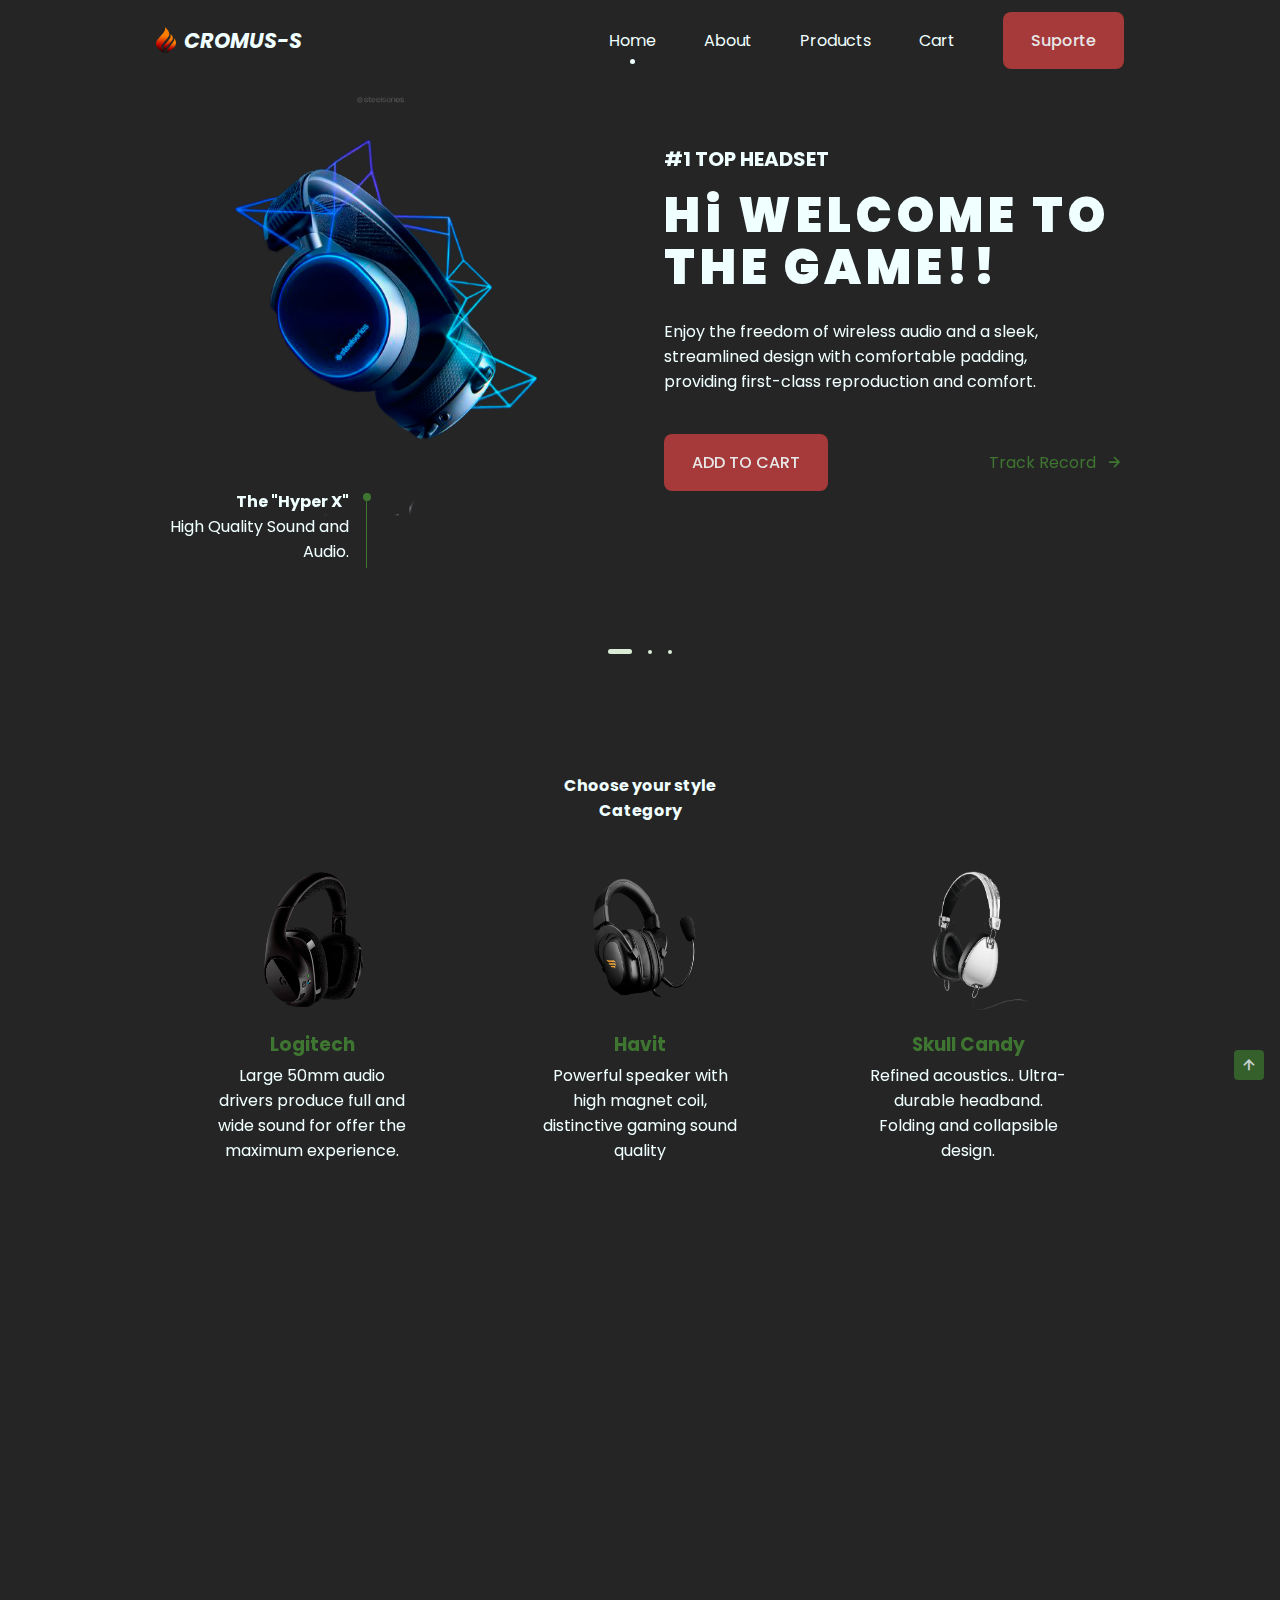
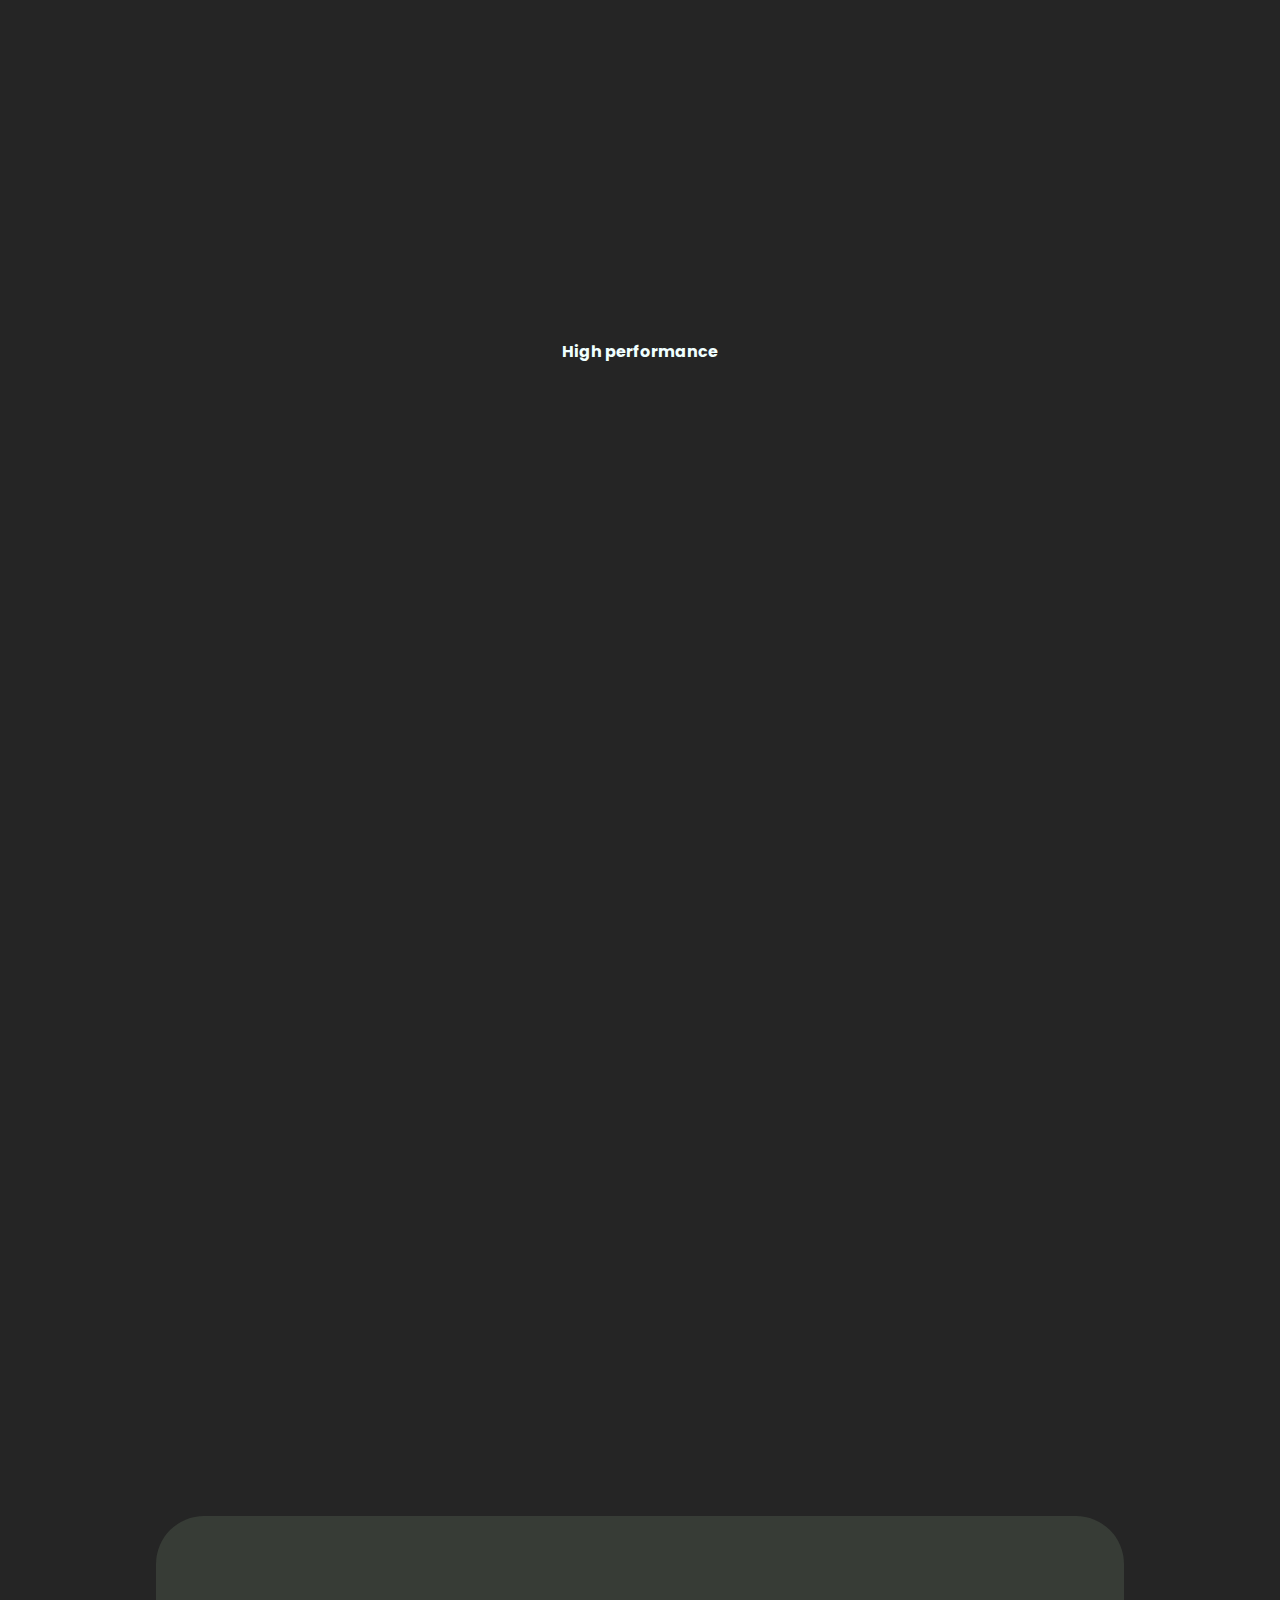
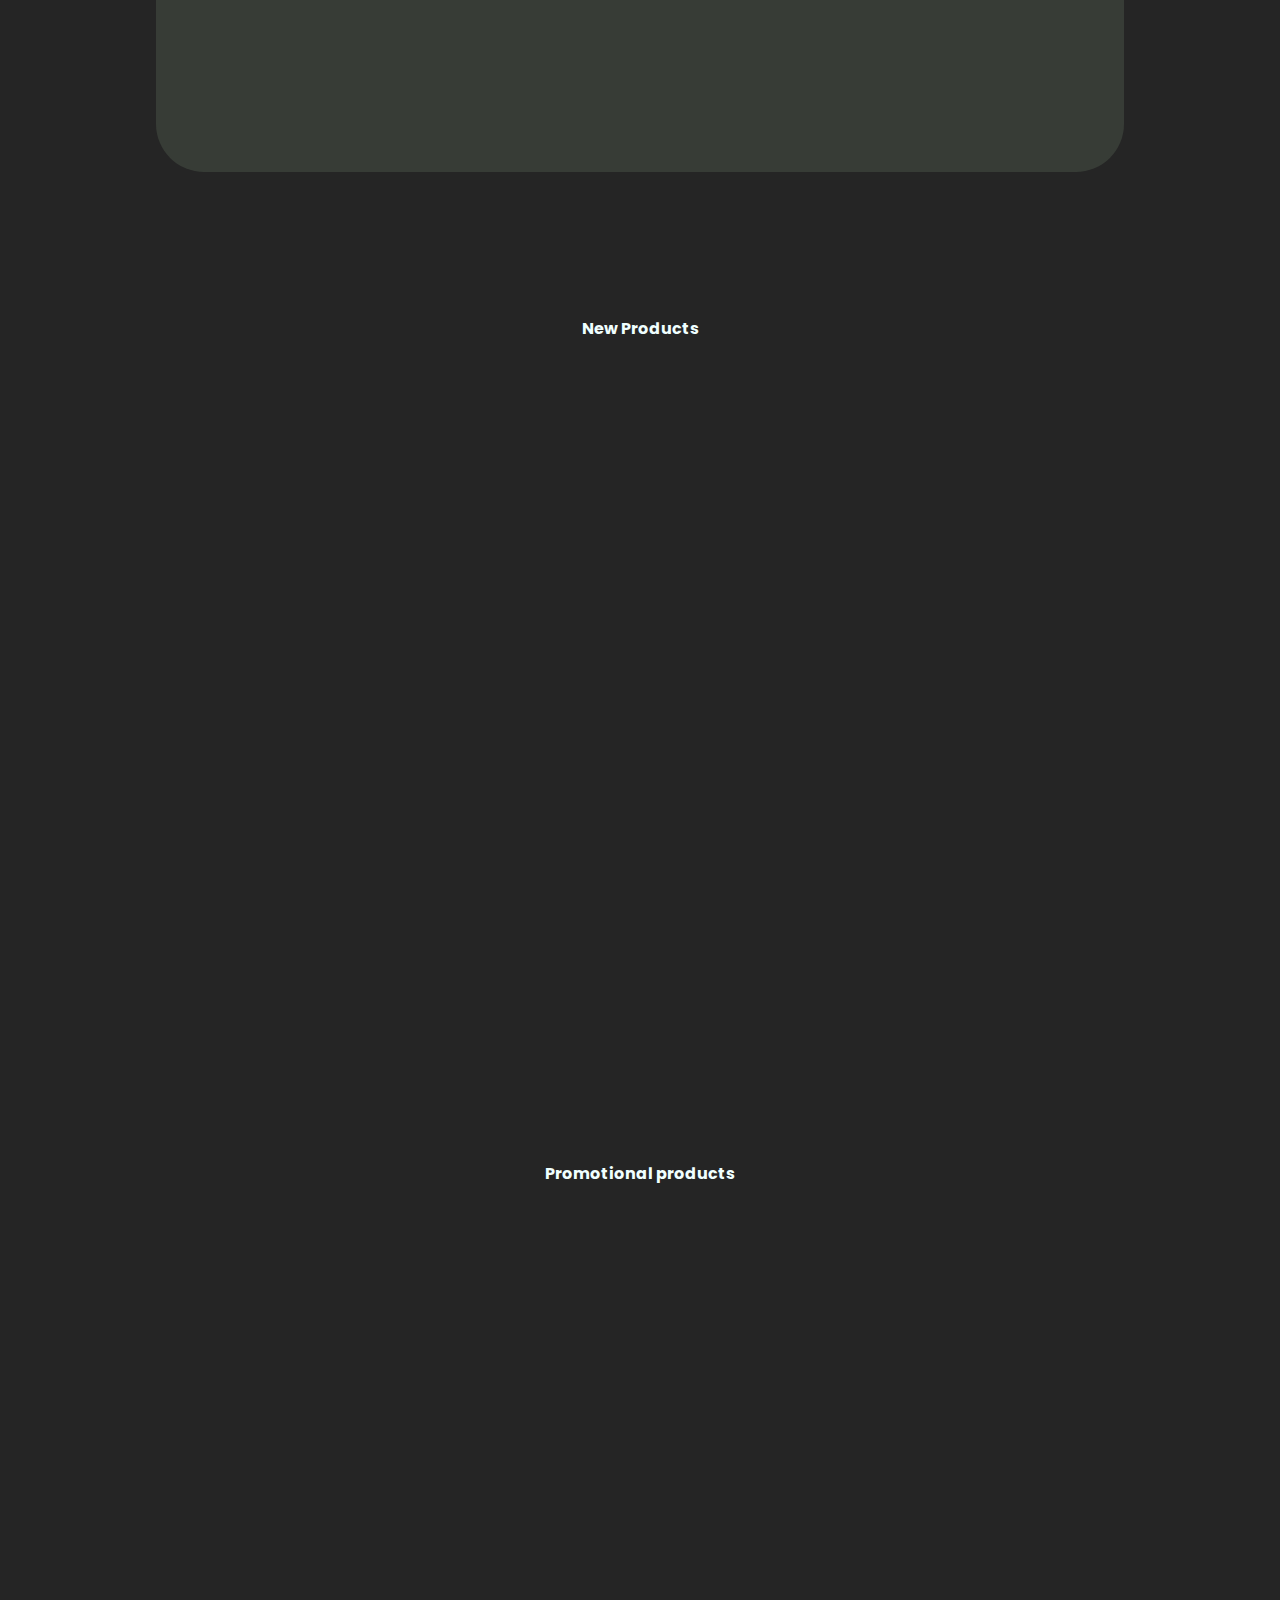
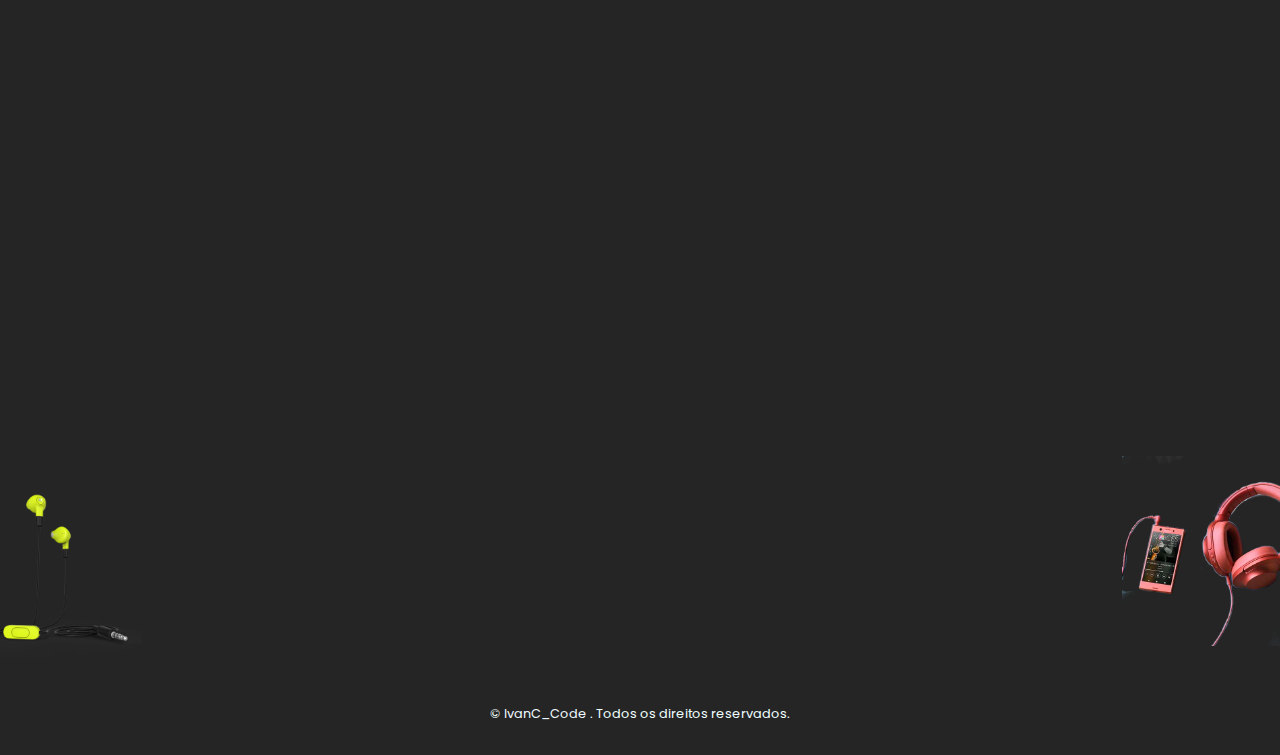
<file: index.html>
<!DOCTYPE html>
<html lang="en">
    <head>
        <meta charset="UTF-8">
        <meta http-equiv="X-UA-Compatible" content="IE=edge">
        <meta name="viewport" content="width=device-width, initial-scale=1.0">
        <title>CROMUS-S</title>
        <!--- favicon -->
        <link rel="shortcut icon" type="image/x-icon" href="./assets/img/favicon-32x32.png">
        <!-- Box Icons -->
        <link rel="stylesheet" href="https://cdn.jsdelivr.net/npm/boxicons@latest/css/boxicons.min.css">
        <!-- Swiper Css -->
        <link rel="stylesheet" href="./assets/css/swiper-bundle.min.css">
        <!-- Css -->
        <link rel="stylesheet" href="./assets/css/style.css">
    </head>

    <body>
        <!--======   Header - Cabecalho start ======-->
        <header class="header" id="header">
            <nav class="nav container">
                <a href="./index.html" class="nav_logo">
                    <img
                    class="nav_logo-img" 
                    src="./assets/img/logo.png" 
                    alt="" 
                    />
                    <i class="footer_logo_name">CROMUS-S</i> 
                </a>
                <div class="nav_menu" id="nav-menu">
                    <ul class="nav_list">
                        <li class="nav_item">
                            <a href="#home" class="nav_link active-link">Home</a>
                        </li>
                        <li class="nav_item">
                            <a href="#about" class="nav_link">About</a>
                        </li>
                        <li class="nav_item">
                            <a href="./assets/pages/products.html" class="nav_link">Products</a>
                        </li>
                        <li class="nav_item">
                            <a href="./assets/pages/cart.html" class="nav_link">Cart</a>
                        </li>
                        <a href="#" class="button button-ghost">Suporte</a>
                    </ul>
                    <div class="nav_close" id="nav-close">
                        <i class="bx bx-x"></i>
                    </div>
                    <img
                        class="nav_img" 
                        src="./assets/img/logo.png" 
                        alt=""
                    />
                </div>
                <div class="nav_toggle" id="nav-toggle">
                    <i class="bx bx-grid-alt"></i>
                </div>
            </nav>
        </header>
        <!--======  Header - Cabecalho End    ======-->

        <!--======   Main start           ==========-->
        <main class="main">
            <!--==== Section Home Start ====-->
            <section class="home container" id="home">
                <div class="swiper home-swiper">
                    <div class="swiper-wrapper">
                        <!--== Home Slider 1 start ==-->
                        <section class="swiper-slide">
                            <div class="home_content grid">
                                <div class="home_group">
                                    <img src="./assets/img/Fone-01.png" alt="" class="home_img" />
                                    <div class="home_indicator"></div>
                                    <div class="home_details-img">
                                        <h4 class="home_details-title">The "Hyper X"</h4>
                                        <span class="home_details-subtitle">High Quality Sound and Audio.</span>
                                    </div>
                                </div>

                                <div class="home_data">
                                    <h3 class="home_subtitle">#1 Top headset</h3>
                                    <h1 class="home_title">Hi WELCOME TO<br> THE GAME!!</h1>
                                    <p class="home_description">
                                        Enjoy the freedom of wireless audio and a sleek, streamlined design
                                         with comfortable padding, providing first-class reproduction and comfort.
                                    </p>
                                    <div class="home_buttons">
                                        <a href="#" class="button">ADD TO CART</a>
                                        <a href="#" class="button-link button-flex">Track Record <i class="bx bx-right-arrow-alt button_icon"></i></a>
                                    </div>
                                </div>
                            </div>
                        </section>
                        <!--== Home Slider 1 End  ==-->

                        <!--== Home Slider 2 Start ==-->
                        <section class="swiper-slide">
                            <div class="home_content grid">
                                <div class="home_group">
                                    <img src="./assets/img/product1.png" alt="" class="home_img">
                                    <div class="home_indicator"></div>
                                    <div class="home_details-img">
                                        <h4 class="home_details-title">Skull Candy</h4>
                                        <span class="home_details-subtitle">High Quality Sound for You.</span>
                                    </div>
                                </div>
                                <div class="home_data">
                                    <h3 class="home_subtitle">#2 Top Melhor Som</h3>
                                    <h1 class="home_title">ESSENTIAL<br> FOR GAMES.</h1>
                                    <p class="home_description">
                                        Having high performance and quality on your gaming headset and enjoying music changes everything.
                                    </p>
                                    <div class="home_buttons">
                                        <a href="#" class="button">ADD TO CART</a>
                                        <a href="#" class="button-link button-flex">Track Record <i  class="bx.bx-right-arrow-alt button_icon"></i></a>
                                    </div>
                                </div>
                            </div>
                        </section>
                        <!--== Home Slider 2 End ==-->

                        <!--== Home Slider 3 Start ==-->
                        <section class="swiper-slide">
                            <div class="home_content grid">
                                <div class="home_group">
                                    <img 
                                        src="./assets/img/product3.png" 
                                        alt=""
                                        class="home_img"
                                    />
                                    <div class="home_indicator"></div>
                                    <div class="home_details-img">
                                        <h4 class="home_details-title">Beats</h4>
                                        <span class="home_details-subtitle">High Defination sound and Audio.</span>
                                    </div>
                                </div>
                                <div class="home_data">
                                    <h3 class="home_subtitle">#3 Top Capacidade em Audio</h3>
                                    <h1 class="home_title">MAXIMUM QUALITY<br> IN AUDIO.</h1>
                                    <p class="home_description">
                                         Versatility and reliability in all our products, large capacity and
                                          crystal clear sound in our audios.
                                    </p>
                                    <div class="home_buttons">
                                        <a href="#" class="button">ADD TO CART</a>
                                        <a href="#" class="button-link button-flex">Track Record <i class="bx bx-right-arrow-alt button_icon"></i></a>
                                    </div>
                                </div>
                            </div>
                        </section>
                        
                        <!--== Home Slider 3 End ==-->
                    </div>
                    <div class="swiper-pagination"></div>
                </div>
            </section>
            <!--==== Section Home End  ====-->

            <!--=== CATEGORY  Start ====-->
            <section class="section category">
                <h2 class="section_title">Choose your style <br> Category</h2>
                <div class="category_container container grid">
                    <!--img 1-->
                    <div class="category_data">
                        <img 
                            src="./assets/img/20.png" 
                            alt="" 
                            class="category_img" 
                        />
                        <h3 class="category_title">Logitech</h3>
                        <p class="category_description">
                            Large 50mm audio drivers produce full and wide sound for
                             offer the maximum experience.    
                        </p>
                    </div>

                    <!--img 2-->
                    <div class="category_data">
                        <img 
                            src="./assets/img/21.png" 
                            alt="" 
                            class="category_img" 
                        />
                        <h3 class="category_title">Havit</h3>
                        <p class="category_description">
                            Powerful speaker with high magnet coil, distinctive gaming sound quality
                        </p>
                    </div>
                    
                    <!--img 3-->
                    <div class="category_data">
                        <img 
                            src="./assets/img/skull.png" 
                            alt="" 
                            class="category_img" 
                        />
                        <h3 class="category_title">Skull Candy</h3>
                        <p class="category_description">
                            Refined acoustics.. Ultra-durable headband. Folding and collapsible design.
                        </p>
                    </div>
                </div>
            </section>
            <!--=== CATEGORY  End ====-->

            <!--=== About  Start ====-->
            <section class="section about" id="about">
                <div class="about_container container grid">
                    <div class="about_data">
                        <h2 class="section_title about_title">Know about <br> Beats</h2>
                        <p class="about_description">
                            Beats comes with a comfortable, adaptable case so you can
                             you can store it whenever you want and keep its durability forever.
                        </p>
                        <a href="#" class="button"> To know more</a>
                    </div>
                    <img src="./assets/img/case.png" alt="" class="about_img">
                </div>
            </section>
            <!--=== About  End ====-->

            <!--== Max start ==-->
            <section class="section max" id="max">
                <!-- ofertas - offer -->
                <h2 class="section_title">High performance</h2>
                <div class="max_container container grid">
                    <!-- img 01 -->
                    <div class="max_content">
                        <img 
                            src="./assets/img/24.png" 
                            alt=""
                            class="max_img"
                            />
                        <h3 class="max_title">Havit</h3>
                        <span class="max_subtitle">Candy</span>
                        <span class="max_price">R$ 315.00</span>
                        <button class="button max_button">
                            <a href="./assets/pages/cart.html">
                                 <i class="bx bx-cart-alt max_icon"></i>
                            </a>
                        </button>
                    </div>

                    <!-- img 02 -->
                    <div class="max_content">
                        <img 
                            src="./assets/img/25.png" 
                            alt=""
                            class="max_img"
                        />
                        <h3 class="max_title">Beats</h3>
                        <span class="max_subtitle">Acessory</span>
                        <span class="max_price">U$ 230.00</span>
                        <button class="button max_button">
                            <i class="bx bx-cart-alt max_icon"></i>
                        </button>
                    </div>

                    <!-- img 03 -->
                    <div class="max_content">
                        <img 
                            src="./assets/img/skull.png" 
                            alt=""
                            class="max_img"
                        />
                        <h3 class="max_title">Skull Candy</h3>
                        <span class="max_subtitle">Acessory</span>
                        <span class="max_price">U$ 385.00</span>
                        <button class="button max_button">
                            <i class="bx bx-cart-alt max_icon"></i>
                        </button>
                    </div>

                    <!-- img 04 -->
                    <div class="max_content">
                        <img 
                            src="./assets/img/pngwing.com.png" 
                            alt=""
                            class="max_img"
                        />
                        <h3 class="max_title">Pioneer</h3>
                        <span class="max_subtitle">Acessory</span>
                        <span class="max_price">U$ 250.00</span>
                        <button class="button max_button">
                            <i class="bx bx-cart-alt max_icon"></i>
                        </button>
                    </div>

                    <!-- img 05 -->
                    <div class="max_content">
                        <img 
                            src="./assets/img/specs.png" 
                            alt=""
                            class="max_img"
                        />
                        <h3 class="max_title">Beats</h3>
                        <span class="max_subtitle">Acessory</span>
                        <span class="max_price">U$ 190.00</span>
                        <button class="button max_button">
                            <i class="bx bx-cart-alt max_icon"></i>
                        </button>
                    </div>

                    <!-- img 06 -->
                    <div class="max_content">
                        <img 
                            src="./assets/img/Headset.png" 
                            alt=""
                            class="max_img"
                        />
                        <h3 class="max_title">Sony</h3>
                        <span class="max_subtitle">Acessory</span>
                        <span class="max_price">U$ 130.00</span>
                        <button class="button max_button">
                            <i class="bx bx-cart-alt max_icon"></i>
                        </button>
                    </div>
                    <!-- img 07 -->
                    <div class="max_content">
                        <img 
                            src="./assets/img/25.png" 
                            alt=""
                            class="max_img"
                        />
                        <h3 class="max_title">Bone</h3>
                        <span class="max_subtitle">Acessory</span>
                        <span class="max_price">U$ 230.00</span>
                        <button class="button max_button">
                            <i class="bx bx-cart-alt max_icon"></i>
                        </button>
                    </div>
                    <!-- img 08 -->
                    <div class="max_content">
                        <img 
                            src="./assets/img/specs.png" 
                            alt=""
                            class="max_img"
                        />
                        <h3 class="max_title">Beets</h3>
                        <span class="max_subtitle">Acessory</span>
                        <span class="max_price">U$ 190.00</span>
                        <button class="button max_button">
                            <i class="bx bx-cart-alt max_icon"></i>
                        </button>
                    </div>

                    <!-- img 09 -->
                    <div class="max_content">
                        <img 
                            src="./assets/img/Headset.png" 
                            alt=""
                            class="max_img"
                        />
                        <h3 class="max_title">Ghost</h3>
                        <span class="max_subtitle">Acessory</span>
                        <span class="max_price">U$ 130.00</span>
                        <button class="button max_button">
                            <i class="bx bx-cart-alt max_icon"></i>
                        </button>
                    </div>
                </div>
            </section>
            <!--== max End   ==-->

            <!--== Discount Start  ==-->
            <section class="section discount">
                <div class="discount_container container grid">
                    <div class="discount_data">
                        <h2 class="discount_title">50% Discount <br> on New Products</h2>
                        <a href="#" class="button">What's new</a>
                    </div>
                    <img src="./assets/img/tumb01.png" alt="" class="discount_img">
                </div>
            </section>
            <!--============ Discount End =================-->

            <!--============ New Products 1 Start =================-->
            <section class="section new" id="new">
                <h2 class="section_title">New Products</h2>
                <!------ carousel 1 ------>
                <div class="new_container container">
                    <div class="swiper new-swiper">
                        <div class="swiper-wrapper">
                            <div class="new_content swiper-slide">
                                <div class="new_tag">New</div>
                                <img src="./assets/img/specs.png" alt="" class="new_img">
                                <h3 class="new_title">JBL</h3>
                                <span class="new_subtitle">Accessory</span>

                                <div class="new_prices">
                                    <span class="new_price">U$ 140.00</span>
                                    <span class="new_discount">U$ 267.00</span>
                                </div>
                                <button class="button new_button">
                                    <i class="bx bx-cart-alt new_icon"></i>
                                </button>
                            </div>
                            <!----- img 1 ------>
                            <div class="new_content swiper-slide">
                                <div class="new_tag">New</div>
                                <img src="./assets/img/product31.png" alt="" class="new_img" />
                                <h3 class="new_title">Beats</h3>
                                <span class="new_subtitle">Acessory</span>
                                
                                <div class="new_prices">
                                    <span class="new_price">U$ 110.99</span>
                                    <span class="new_discount">U$ 200.00</span>
                                </div>
                                <button class="button new_button">
                                    <i class="bx bx-cart-alt new_icon"></i>
                                </button>
                            </div>

                            <!----- img 2 ------>
                            <div class="new_content swiper-slide">
                                <div class="new_tag">New</div>
                                <img src="./assets/img/product32.png" alt="" class="new_img" />
                                <h3 class="new_title">Havit</h3>
                                <span class="new_subtitle">Acessory</span>
                                
                                <div class="new_prices">
                                    <span class="new_price">U$ 115.99</span>
                                    <span class="new_discount">U$ 210.00</span>
                                </div>
                                <button class="button new_button">
                                    <i class="bx bx-cart-alt new_icon"></i>
                                </button>
                            </div>
                            <!----- img 3 ------>
                            <div class="new_content swiper-slide">
                                <div class="new_tag">New</div>
                                <img src="./assets/img/product31.png" alt="" class="new_img" />
                                <h3 class="new_title">T-Dagger</h3>
                                <span class="new_subtitle">Acessory</span>
                                
                                <div class="new_prices">
                                    <span class="new_price">U$ 100.15</span>
                                    <span class="new_discount">U$ 300.00</span>
                                </div>
                                <button class="button new_button">
                                    <i class="bx bx-cart-alt new_icon"></i>
                                </button>
                            </div>

                            <!----- img 4 ------>
                            <div class="new_content swiper-slide">
                                <div class="new_tag">New</div>
                                <img src="./assets/img/product32.png" alt="" class="new_img" />
                                <h3 class="new_title">Multilaser</h3>
                                <span class="new_subtitle">Acessory</span>
                                
                                <div class="new_prices">
                                    <span class="new_price">U$ 210.99</span>
                                    <span class="new_discount">U$ 285.00</span>
                                </div>
                                <button class="button new_button">
                                    <i class="bx bx-cart-alt new_icon"></i>
                                </button>
                            </div>
                            <!----- img 5 ------>
                            <div class="new_content swiper-slide">
                                <div class="new_tag">New</div>
                                <img src="./assets/img/product30.png" alt="" class="new_img" />
                                <h3 class="new_title">MSI</h3>
                                <span class="new_subtitle">Acessory</span>
                                
                                <div class="new_prices">
                                    <span class="new_price">U$ 240.99</span>
                                    <span class="new_discount">U$ 370.00</span>
                                </div>
                                <button class="button new_button">
                                    <i class="bx bx-cart-alt new_icon"></i>
                                </button>
                            </div>

                            <!----- img 6 ------->
                            <div class="new_content swiper-slide">
                                <div class="new_tag">New</div>
                                <img src="./assets/img/product32.png" alt="" class="new_img" />
                                <h3 class="new_title">Corsair</h3>
                                <span class="new_subtitle">Acessory</span>
                                
                                <div class="new_prices">
                                    <span class="new_price">U$ 140.99</span>
                                    <span class="new_discount">U$ 228.00</span>
                                </div>
                                <button class="button new_button">
                                    <i class="bx bx-cart-alt new_icon"></i>
                                </button>
                            </div>
                        </div>
                    </div>
                </div>
                <!------ carousel 2 ------>
                <div class="new_container container">
                    <div class="swiper new-swiper">
                        <div class="swiper-wrapper">
                            <div class="new_content swiper-slide">
                                <div class="new_tag">New</div>
                                <img src="./assets/img/pngwing.com.png" alt="" class="new_img">
                                <h3 class="new_title">JBL</h3>
                                <span class="new_subtitle">Accessory</span>

                                <div class="new_prices">
                                    <span class="new_price">U$ 140.00</span>
                                    <span class="new_discount">U$ 267.00</span>
                                </div>
                                <button class="button new_button">
                                    <i class="bx bx-cart-alt new_icon"></i>
                                </button>
                            </div>
                            <!----- img 1 ------>
                            <div class="new_content swiper-slide">
                                <div class="new_tag">New</div>
                                <img src="./assets/img/product31.png" alt="" class="new_img" />
                                <h3 class="new_title">Beats</h3>
                                <span class="new_subtitle">Acessory</span>
                                
                                <div class="new_prices">
                                    <span class="new_price">U$ 110.99</span>
                                    <span class="new_discount">U$ 200.00</span>
                                </div>
                                <button class="button new_button">
                                    <i class="bx bx-cart-alt new_icon"></i>
                                </button>
                            </div>

                            <!----- img 2 ------>
                            <div class="new_content swiper-slide">
                                <div class="new_tag">New</div>
                                <img src="./assets/img/product32.png" alt="" class="new_img" />
                                <h3 class="new_title">Sony</h3>
                                <span class="new_subtitle">Acessory</span>
                                
                                <div class="new_prices">
                                    <span class="new_price">U$ 115.99</span>
                                    <span class="new_discount">U$ 210.00</span>
                                </div>
                                <button class="button new_button">
                                    <i class="bx bx-cart-alt new_icon"></i>
                                </button>
                            </div>
                            <!----- img 3 ------>
                            <div class="new_content swiper-slide">
                                <div class="new_tag">New</div>
                                <img src="./assets/img/product31.png" alt="" class="new_img" />
                                <h3 class="new_title">Multilaser</h3>
                                <span class="new_subtitle">Acessory</span>
                                
                                <div class="new_prices">
                                    <span class="new_price">U$ 100.15</span>
                                    <span class="new_discount">U$ 300.00</span>
                                </div>
                                <button class="button new_button">
                                    <i class="bx bx-cart-alt new_icon"></i>
                                </button>
                            </div>

                            <!----- img 4 ------>
                            <div class="new_content swiper-slide">
                                <div class="new_tag">New</div>
                                <img src="./assets/img/product32.png" alt="" class="new_img" />
                                <h3 class="new_title">Skull Candy</h3>
                                <span class="new_subtitle">Acessory</span>
                                
                                <div class="new_prices">
                                    <span class="new_price">U$ 210.99</span>
                                    <span class="new_discount">U$ 285.00</span>
                                </div>
                                <button class="button new_button">
                                    <i class="bx bx-cart-alt new_icon"></i>
                                </button>
                            </div>
                            <!----- img 5 ------>
                            <div class="new_content swiper-slide">
                                <div class="new_tag">New</div>
                                <img src="./assets/img/product30.png" alt="" class="new_img" />
                                <h3 class="new_title">T-Dagger</h3>
                                <span class="new_subtitle">Acessory</span>
                                
                                <div class="new_prices">
                                    <span class="new_price">U$ 240.99</span>
                                    <span class="new_discount">U$ 370.00</span>
                                </div>
                                <button class="button new_button">
                                    <i class="bx bx-cart-alt new_icon"></i>
                                </button>
                            </div>

                            <!----- img 6 ------->
                            <div class="new_content swiper-slide">
                                <div class="new_tag">New</div>
                                <img src="./assets/img/product32.png" alt="" class="new_img" />
                                <h3 class="new_title">Hyper X</h3>
                                <span class="new_subtitle">Acessory</span>
                                
                                <div class="new_prices">
                                    <span class="new_price">U$ 140.99</span>
                                    <span class="new_discount">U$228.00</span>
                                </div>
                                <button class="button new_button">
                                    <i class="bx bx-cart-alt new_icon"></i>
                                </button>
                            </div>
                        </div>
                    </div>
                </div>
            </section>
            <!--============ New Products 1 End =================-->

            <!--============ products on sale Start =================-->
            <section class="section new" id="new">
                <h2 class="section_title">Promotional products</h2>

                <div class="new_container container">
                    <div class="swiper new-swiper">
                        <div class="swiper-wrapper">
                            <div class="new_content swiper-slide">
                                <div class="new_tag">New</div>
                                <img src="./assets/img/24.png" alt="" class="new_img">
                                <h3 class="new_title">JBL</h3>
                                <span class="new_subtitle">Accessory</span>

                                <div class="new_prices">
                                    <span class="new_price">U$ 140.00</span>
                                    <span class="new_discount">U$ 267.00</span>
                                </div>
                                <button class="button new_button">
                                    <i class="bx bx-cart-alt new_icon"></i>
                                </button>
                            </div>
                            <!----- img 1 ------>
                            <div class="new_content swiper-slide">
                                <div class="new_tag">New</div>
                                <img src="./assets/img/product31.png" alt="" class="new_img" />
                                <h3 class="new_title">T-Dagger</h3>
                                <span class="new_subtitle">Acessory</span>
                                
                                <div class="new_prices">
                                    <span class="new_price">U$ 110.99</span>
                                    <span class="new_discount">U$ 200.00</span>
                                </div>
                                <button class="button new_button">
                                    <i class="bx bx-cart-alt new_icon"></i>
                                </button>
                            </div>

                            <!----- img 2 ------>
                            <div class="new_content swiper-slide">
                                <div class="new_tag">New</div>
                                <img src="./assets/img/product32.png" alt="" class="new_img" />
                                <h3 class="new_title">Redragon</h3>
                                <span class="new_subtitle">Acessory</span>
                                
                                <div class="new_prices">
                                    <span class="new_price">U$ 115.99</span>
                                    <span class="new_discount">U$ 210.00</span>
                                </div>
                                <button class="button new_button">
                                    <i class="bx bx-cart-alt new_icon"></i>
                                </button>
                            </div>
                            <!----- img 3 ------>
                            <div class="new_content swiper-slide">
                                <div class="new_tag">New</div>
                                <img src="./assets/img/product31.png" alt="" class="new_img" />
                                <h3 class="new_title">tt esports</h3>
                                <span class="new_subtitle">Acessory</span>
                                
                                <div class="new_prices">
                                    <span class="new_price">U$ 100.15</span>
                                    <span class="new_discount">U$ 300.00</span>
                                </div>
                                <button class="button new_button">
                                    <i class="bx bx-cart-alt new_icon"></i>
                                </button>
                            </div>

                            <!----- img 4 ------>
                            <div class="new_content swiper-slide">
                                <div class="new_tag">New</div>
                                <img src="./assets/img/product32.png" alt="" class="new_img" />
                                <h3 class="new_title">Havit</h3>
                                <span class="new_subtitle">Acessory</span>
                                
                                <div class="new_prices">
                                    <span class="new_price">U$ 210.99</span>
                                    <span class="new_discount">U$ 285.00</span>
                                </div>
                                <button class="button new_button">
                                    <i class="bx bx-cart-alt new_icon"></i>
                                </button>
                            </div>
                            <!----- img 5 ------>
                            <div class="new_content swiper-slide">
                                <div class="new_tag">New</div>
                                <img src="./assets/img/product30.png" alt="" class="new_img" />
                                <h3 class="new_title">Trust GXT</h3>
                                <span class="new_subtitle">Acessory</span>
                                
                                <div class="new_prices">
                                    <span class="new_price">U$ 240.99</span>
                                    <span class="new_discount">U$ 370.00</span>
                                </div>
                                <button class="button new_button">
                                    <i class="bx bx-cart-alt new_icon"></i>
                                </button>
                            </div>

                            <!----- img 6 ------->
                            <div class="new_content swiper-slide">
                                <div class="new_tag">New</div>
                                <img src="./assets/img/product32.png" alt="" class="new_img" />
                                <h3 class="new_title">Corsair</h3>
                                <span class="new_subtitle">Acessory</span>
                                
                                <div class="new_prices">
                                    <span class="new_price">U$ 140.99</span>
                                    <span class="new_discount">U$ 228.00</span>
                                </div>
                                <button class="button new_button">
                                    <i class="bx bx-cart-alt new_icon"></i>
                                </button>
                            </div>
                        </div>
                    </div>
                </div>
            </section>
            <!--============ products on sale End =================-->

            <!--============ OUR Newsletter Start =================-->
            <section class="section newsletter">
                <div class="newsletter_container container">
                    <h2 class="section_title">Our Newsletter</h2>
                    <p class="newsletter_description">Promotion of new products and sales Directly to your inbox.</p>

                    <form action="" class="newsletter_form">
                        <input type="text" placeholder="Coloque seu email" class="newsletter_input">
                        <button class="button">Sign Up</button>
                    </form>
                </div>
            </section>
            <!--============ OUR Newsletter Start =================-->        
        </main>
        <!--================= MAIN END  =====================-->

        <!--================ Footer start  ====================-->
        <footer class="footer section">
            
            <div class="footer_container container grid">
                <div class="footer_content">
                    <a href="#" class="footer_logo">
                        <img 
                            src="./assets/img/logo.png" 
                            alt="" 
                            class="footer_logo-img"
                        />
                        <i class="footer_logo_name">CROMUS-S</i> 
                    </a>
                    <p class="footer_description">
                        Your audio product store <br> of your life.
                    </p>
                    <div class="footer_social">
                        <ul>
                            <li>
                                <a  href="https://www.facebook.com/" target="_blank" class="footer_social-link">
                                    <i class="bx bxl-facebook"></i>
                                </a>
                            </li> 
                            <li>
                                <a  href="https://www.instagram.com/" target="_blank" class="footer_social-link">
                                    <i class="bx bxl-instagram"></i>
                                </a>
                            </li>
                            <li>
                                <a  href="https://www.twitter.com/" target="_blank" class="footer_social-link">
                                    <i class="bx bxl-twitter"></i>
                                </a>
                            </li>
                        </ul>
                    </div>
                </div>

                <div class="footer_content">
                    <h3 class="footer_title">Sobre</h3>
                    <ul class="footer_links">
                        <li><a href="#" class="footer_link">Sobre nós</a></li>
                        <li><a href="#" class="footer_link">Recursos</a></li>
                        <li><a href="#" class="footer_link">Notícias</a></li>
                    </ul>
                </div>
                <div class="footer_content">
                    <h3 class="footer_title">Nossos Serviços</h3>
                    <ul class="footer_links">
                        <li><a href="#" class="footer_link">Preços</a></li>
                        <li><a href="#" class="footer_link">Descontos</a></li>
                        <li><a href="#" class="footer_link">Modo de entrega</a></li>
                    </ul>
                </div>
                <div class="footer_content">
                    <h3 class="footer_title">Nossa Empresa</h3>
                    <ul class="footer_links">
                        <li><a href="#" class="footer_link">Blog</a></li>
                        <li><a href="#" class="footer_link">Sobre nós</a></li>
                        <li><a href="#" class="footer_link">Nossa missão</a></li>
                    </ul>
                </div>
            </div>
            <span class="footer_copy">
                &#169; <span class="footer_creator">IvanC_Code</span> .  Todos os direitos reservados.
            </span>
            <img src="./assets/img/product6.png" alt="" class="footer_img-one">
            <img src="./assets/img/product7.png" alt="" class="footer_img-two">
        </footer>
        <!--======      Footer End        ==========-->
        
        <!--======      ScrollUP          ==========-->
        <a href="#" class="scrollup" id="scroll-up"> 
            <i class="bx bx-up-arrow-alt scrollup_icon"></i>
        </a>
        <!--=======     SCROLL REVEAL     =======-->
        <script src="./assets/js/scrollreveal.min.js"></script>
        <!--=======     SWIPPER JS   =======-->
        <script src="./assets/js/swiper-bundle.min.js"></script>
        <!--======      MAIN JS     ========-->
        <script src="./assets/js/main.js"></script>
    </body>
</html>
</file>
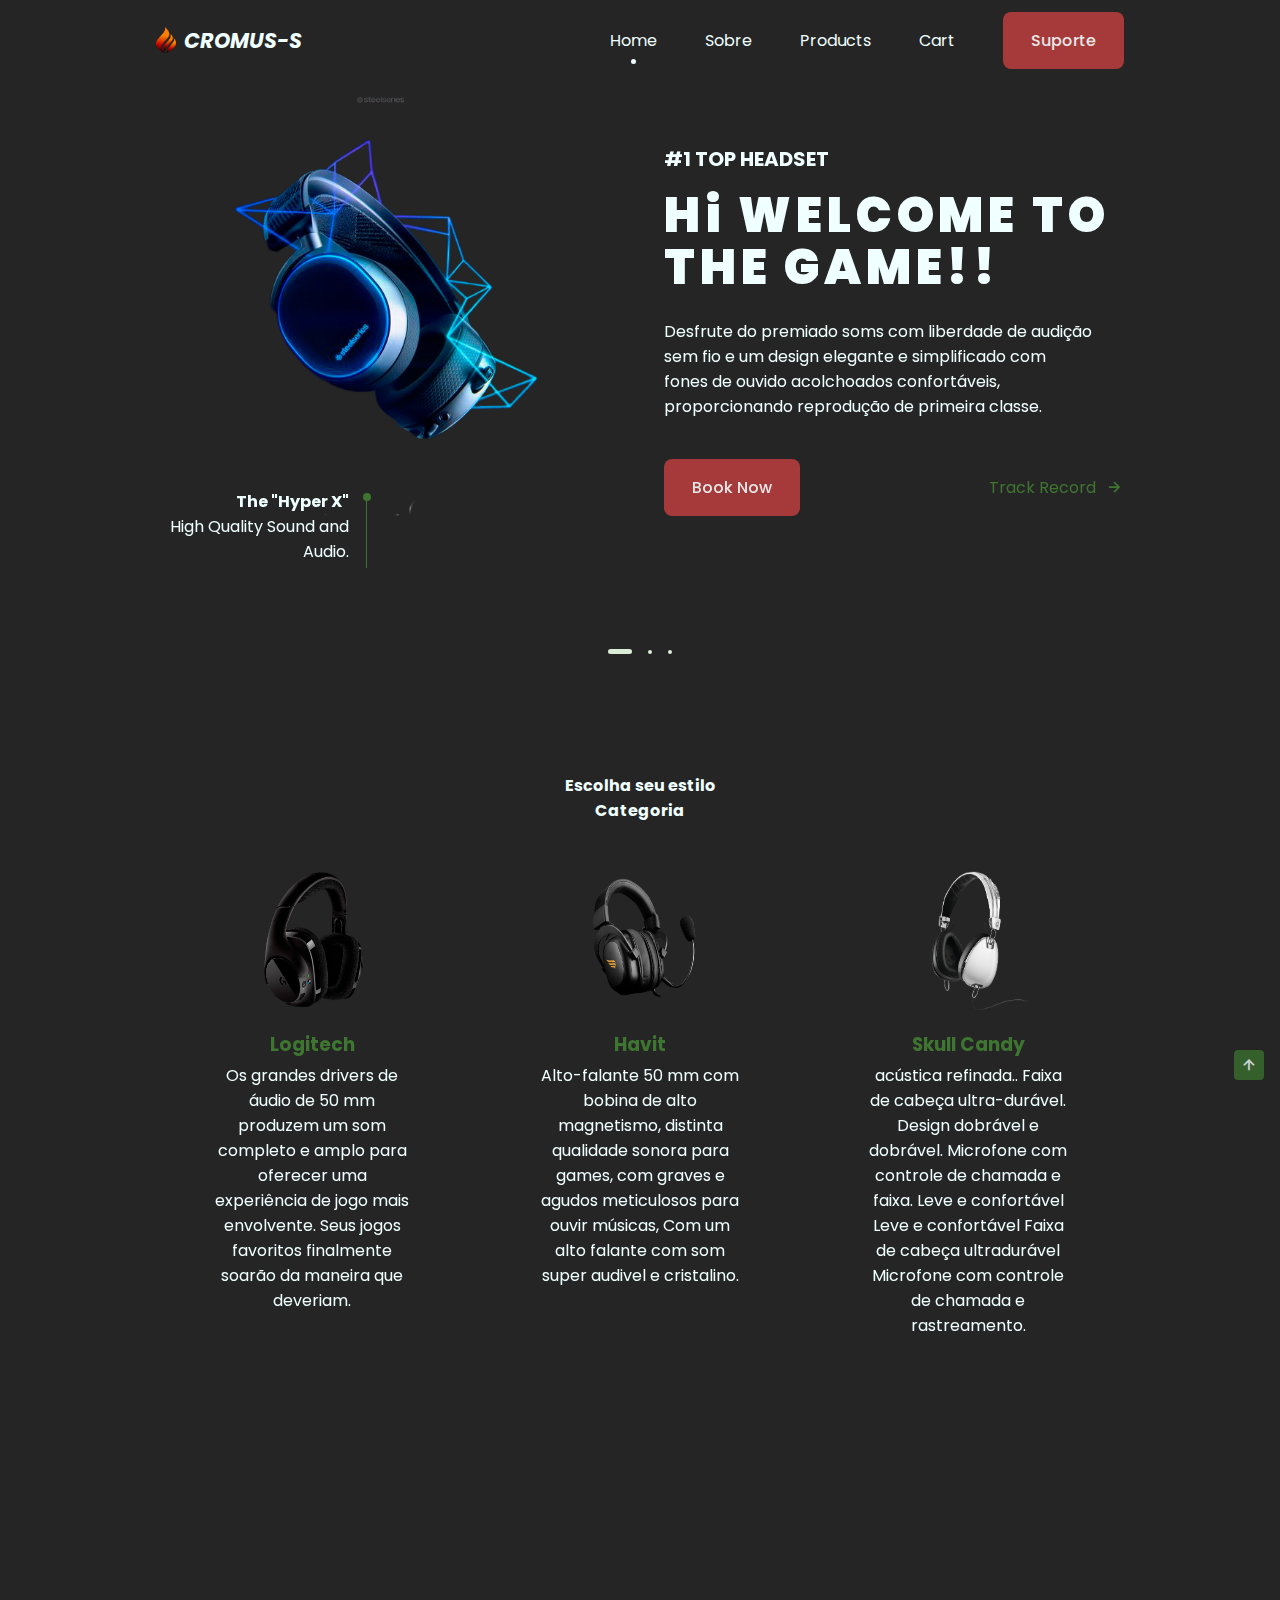
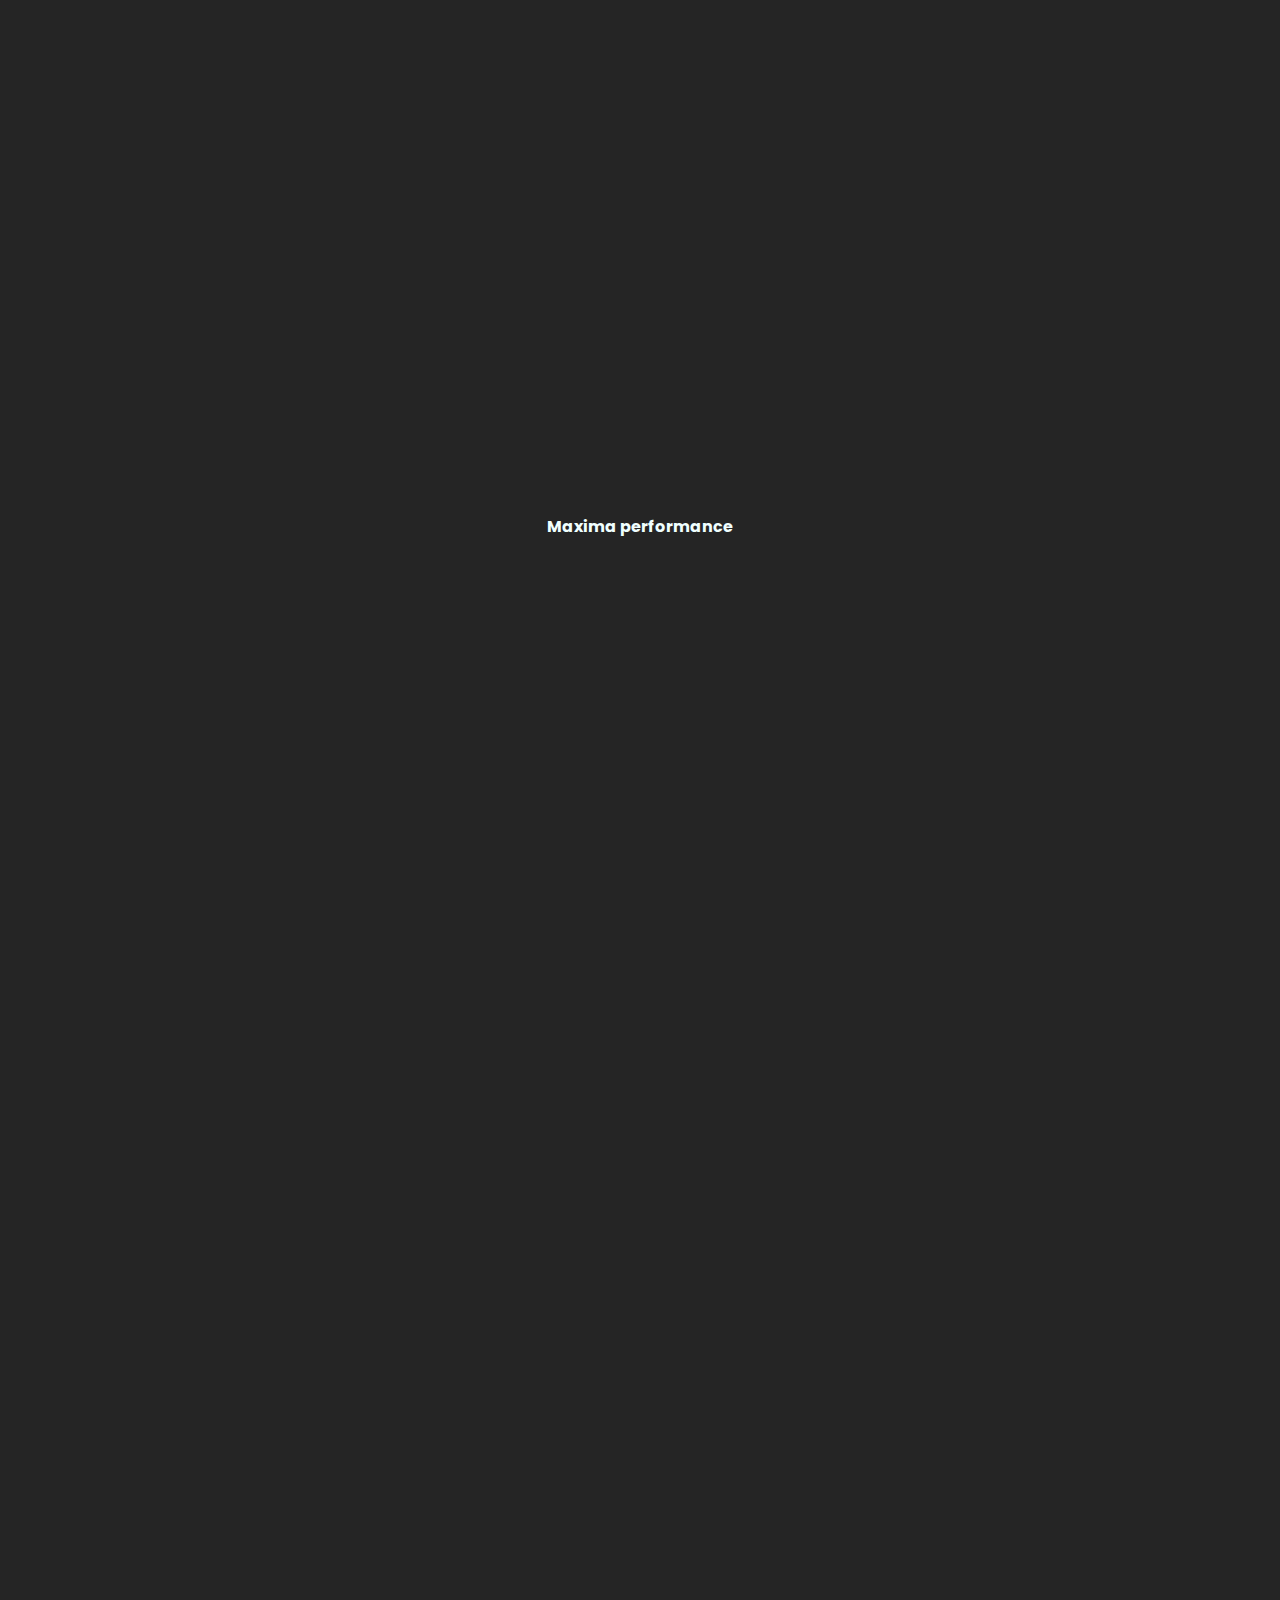
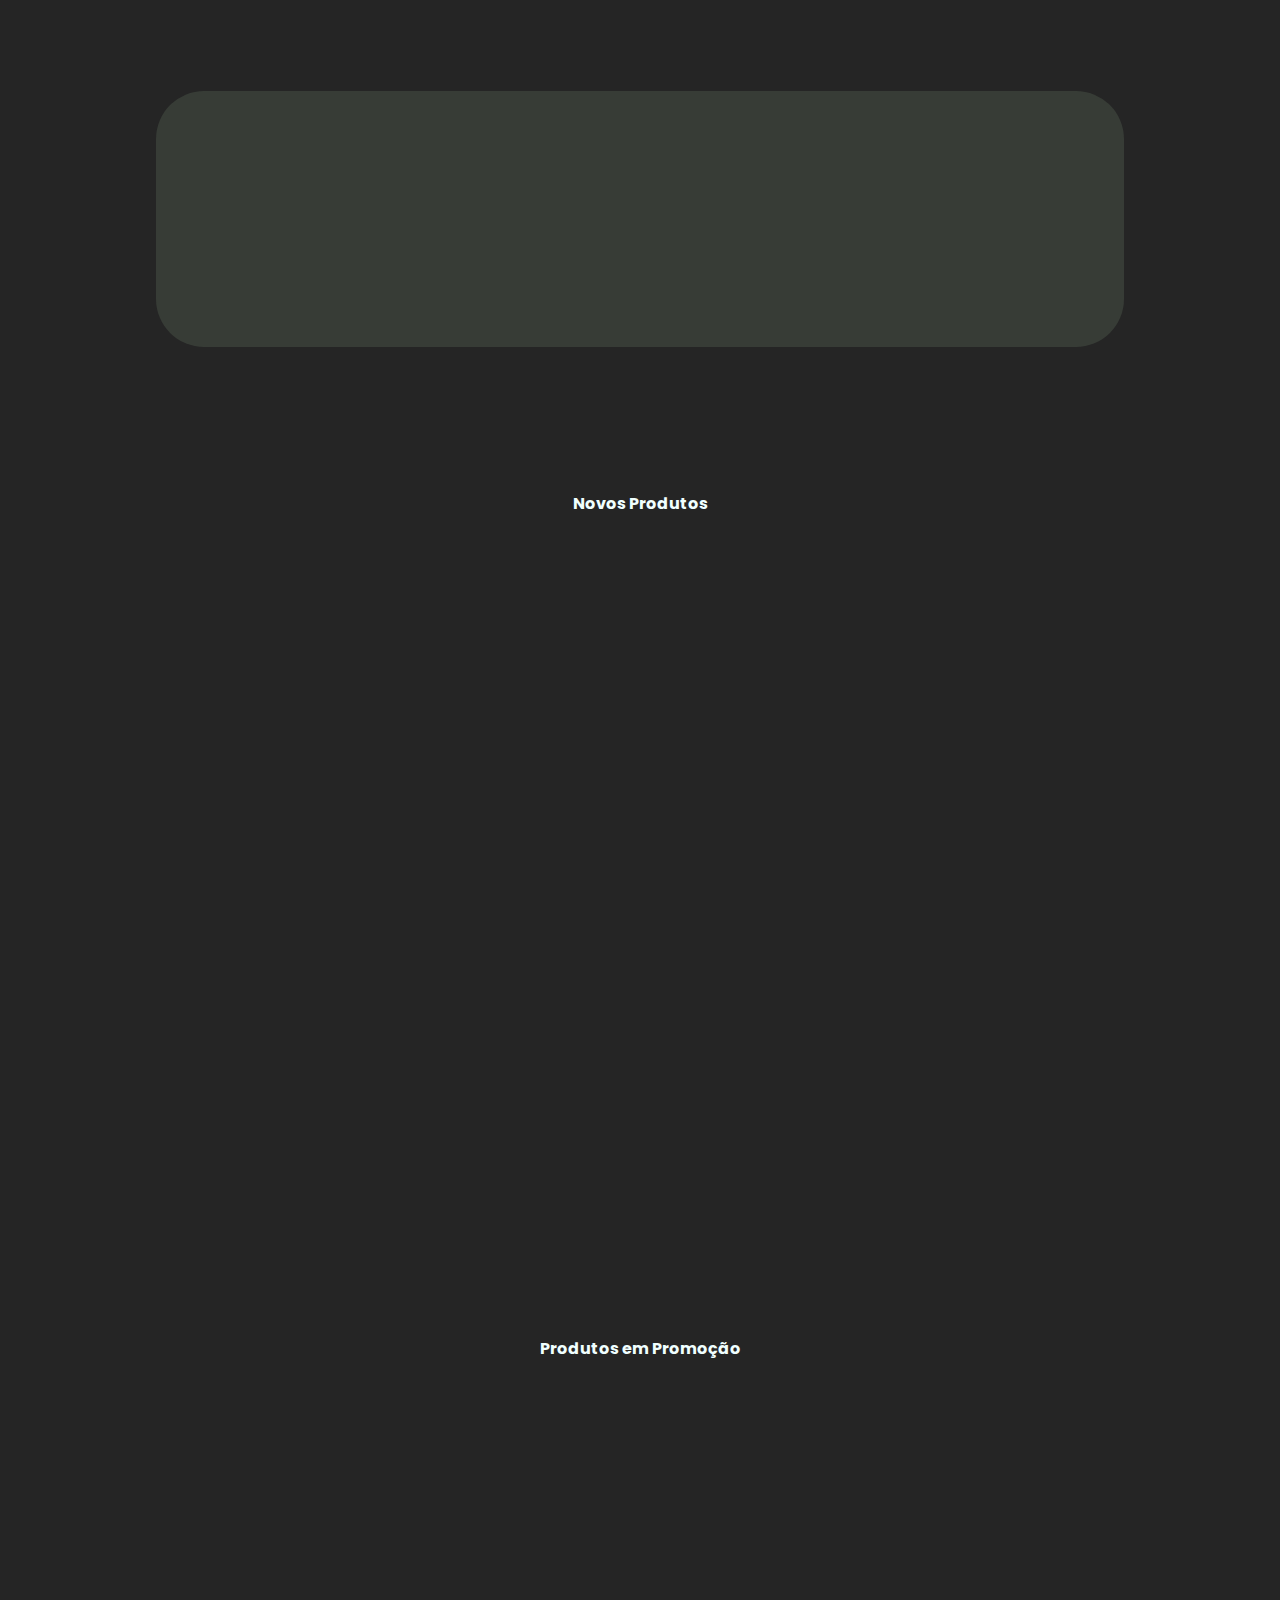
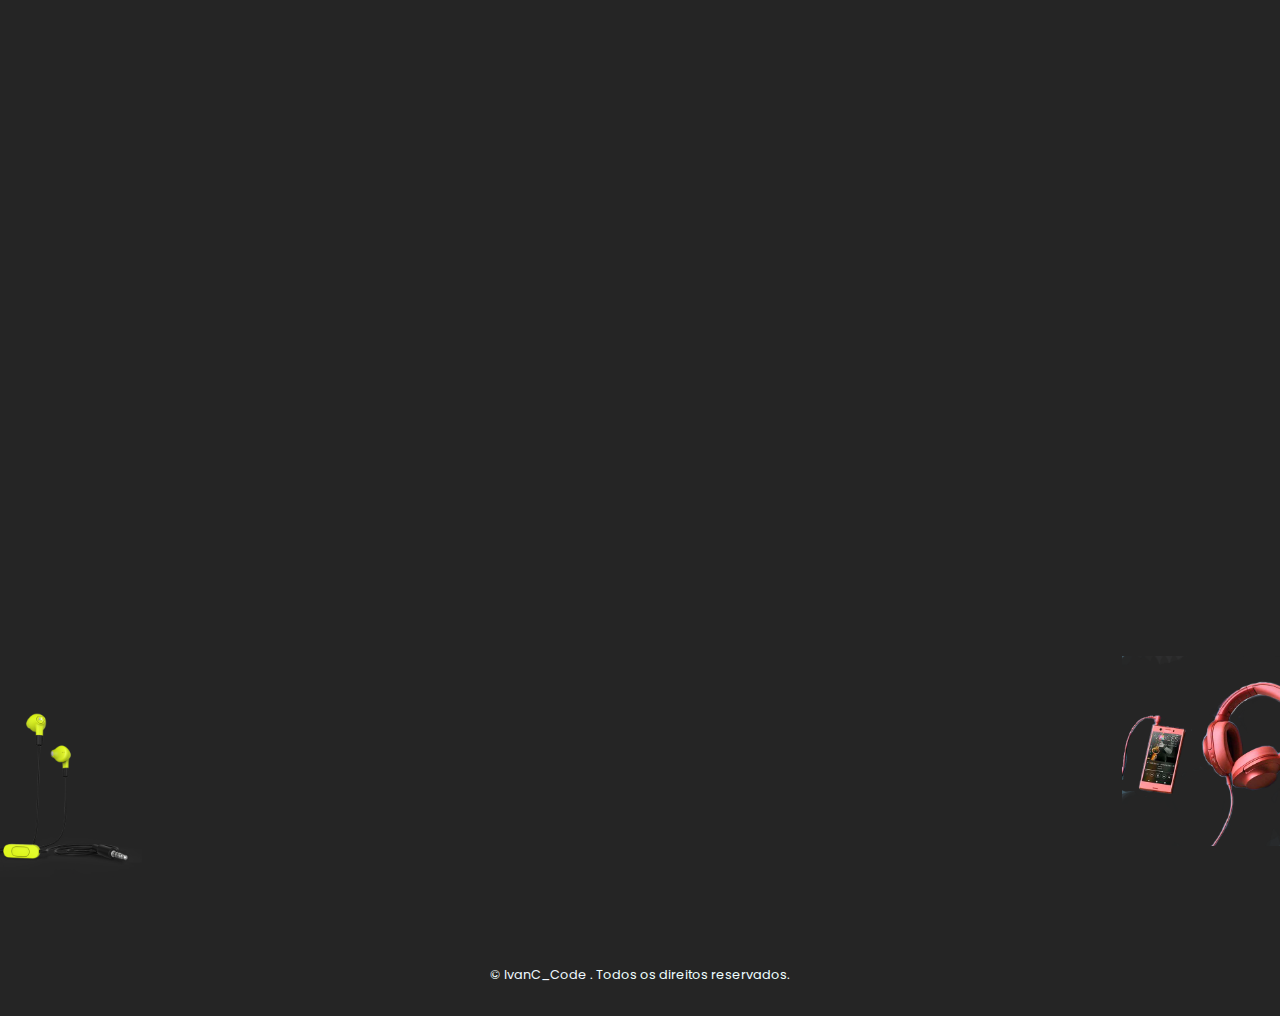
<file: home.html>
<!DOCTYPE html>
<html lang="en">
    <head>
        <meta charset="UTF-8">
        <meta http-equiv="X-UA-Compatible" content="IE=edge">
        <meta name="viewport" content="width=device-width, initial-scale=1.0">
        <title>CROMUSS-BEATS</title>
        <!--- favicon -->
        <link rel="shortcut icon" type="image/x-icon" href="./assets/img/favicon-32x32.png">
        <!-- Box Icons -->
        <link rel="stylesheet" href="https://cdn.jsdelivr.net/npm/boxicons@latest/css/boxicons.min.css">
        <!-- Swiper Css -->
        <link rel="stylesheet" href="./assets/css/swiper-bundle.min.css">
        <!-- Css -->
        <link rel="stylesheet" href="./assets/css/style.css">
    </head>
    <body>
        <!--======   Header - Cabecalho start ======-->
        <header class="header" id="header">
            <nav class="nav container">
                <a href="./home.html" class="nav_logo">
                    <img
                    class="nav_logo-img" 
                    src="./assets/img/logo.png" 
                    alt="" 
                    />
                    <i class="footer_logo_name">CROMUS-S</i> 
                </a>
                <div class="nav_menu" id="nav-menu">
                    <ul class="nav_list">
                        <li class="nav_item">
                            <a href="#home" class="nav_link active-link">Home</a>
                        </li>
                        <li class="nav_item">
                            <a href="#about" class="nav_link">Sobre</a>
                        </li>
                        <li class="nav_item">
                            <a href="./assets/pages/products.html" class="nav_link">Products</a>
                        </li>
                        <li class="nav_item">
                            <a href="./assets/pages/cart.html" class="nav_link">Cart</a>
                        </li>
                        <a href="#" class="button button-ghost">Suporte</a>
                    </ul>
                    <div class="nav_close" id="nav-close">
                        <i class="bx bx-x"></i>
                    </div>
                    <img
                        class="nav_img" 
                        src="./assets/img/logo.png" 
                        alt=""
                    />
                </div>
                <div class="nav_toggle" id="nav-toggle">
                    <i class="bx bx-grid-alt"></i>
                </div>
            </nav>
        </header>
        <!--======  Header - Cabecalho End    ======-->

        <!--======   Main start           ==========-->
        <main class="main">
            <!--==== Section Home Start ====-->
            <section class="home container" id="home">
                <div class="swiper home-swiper">
                    <div class="swiper-wrapper">
                        <!--== Home Slider 1 start ==-->
                        <section class="swiper-slide">
                            <div class="home_content grid">
                                <div class="home_group">
                                    <img src="./assets/img/Fone-01.png" alt="" class="home_img" />
                                    <div class="home_indicator"></div>
                                    <div class="home_details-img">
                                        <h4 class="home_details-title">The "Hyper X"</h4>
                                        <span class="home_details-subtitle">High Quality Sound and Audio.</span>
                                    </div>
                                </div>

                                <div class="home_data">
                                    <h3 class="home_subtitle">#1 Top headset</h3>
                                    <h1 class="home_title">Hi WELCOME TO<br> THE GAME!!</h1>
                                    <p class="home_description">
                                        Desfrute do premiado soms com liberdade de audição sem fio e um design elegante e simplificado
                                        com fones de ouvido acolchoados confortáveis, proporcionando reprodução de primeira classe.
                                    </p>
                                    <div class="home_buttons">
                                        <a href="#" class="button">Book Now</a>
                                        <a href="#" class="button-link button-flex">Track Record <i class="bx bx-right-arrow-alt button_icon"></i></a>
                                    </div>
                                </div>
                            </div>
                        </section>
                        <!--== Home Slider 1 End  ==-->

                        <!--== Home Slider 2 Start ==-->
                        <section class="swiper-slide">
                            <div class="home_content grid">
                                <div class="home_group">
                                    <img src="./assets/img/product1.png" alt="" class="home_img">
                                    <div class="home_indicator"></div>
                                    <div class="home_details-img">
                                        <h4 class="home_details-title">Skull Candy</h4>
                                        <span class="home_details-subtitle">High Quality Sound for You.</span>
                                    </div>
                                </div>
                                <div class="home_data">
                                    <h3 class="home_subtitle">#2 Top Melhor Som</h3>
                                    <h1 class="home_title">ESSENCIAL<br> PARA JOGOS.</h1>
                                    <p class="home_description">Ter um fone de auta qualidae para jogos e curtir musicas muda tudo.
                                    </p>
                                    <div class="home_buttons">
                                        <a href="#" class="button">Book Now</a>
                                        <a href="#" class="button-link button-flex">Track Record <i  class="bx.bx-right-arrow-alt button_icon"></i></a>
                                    </div>
                                </div>
                            </div>
                        </section>
                        <!--== Home Slider 2 End ==-->

                        <!--== Home Slider 3 Start ==-->
                        <section class="swiper-slide">
                            <div class="home_content grid">
                                <div class="home_group">
                                    <img 
                                        src="./assets/img/product3.png" 
                                        alt=""
                                        class="home_img"
                                    />
                                    <div class="home_indicator"></div>
                                    <div class="home_details-img">
                                        <h4 class="home_details-title">Beats</h4>
                                        <span class="home_details-subtitle">High Defination sound and Audio.</span>
                                    </div>
                                </div>
                                <div class="home_data">
                                    <h3 class="home_subtitle">#3 Top Capacidade em Audio</h3>
                                    <h1 class="home_title">MAXIMA QUALIDADE<br> EM AUDIO.</h1>
                                    <p class="home_description">Versatilidade e confiabilidade em todos os nossos produtos, grande capacidade na sonora dos nossos audios.
                                    </p>
                                    <div class="home_buttons">
                                        <a href="#" class="button">Book Now</a>
                                        <a href="#" class="button-link button-flex">Track Record <i class="bx bx-right-arrow-alt button_icon"></i></a>
                                    </div>
                                </div>
                            </div>
                        </section>
                        
                        <!--== Home Slider 3 End ==-->
                    </div>
                    <div class="swiper-pagination"></div>
                </div>
            </section>
            <!--==== Section Home End  ====-->

            <!--=== CATEGORY  Start ====-->
            <section class="section category">
                <h2 class="section_title">Escolha seu estilo <br> Categoria</h2>
                <div class="category_container container grid">
                    <!--img 1-->
                    <div class="category_data">
                        <img 
                            src="./assets/img/20.png" 
                            alt="" 
                            class="category_img" 
                        />
                        <h3 class="category_title">Logitech</h3>
                        <p class="category_description">
                            Os grandes drivers de áudio de 50 mm produzem um som completo e amplo para 
                            oferecer uma experiência de jogo mais envolvente. Seus jogos favoritos 
                            finalmente soarão da maneira que deveriam.
                        </p>
                    </div>

                    <!--img 2-->
                    <div class="category_data">
                        <img 
                            src="./assets/img/21.png" 
                            alt="" 
                            class="category_img" 
                        />
                        <h3 class="category_title">Havit</h3>
                        <p class="category_description">
                            Alto-falante 50 mm com bobina de alto magnetismo, distinta qualidade sonora para games, 
                            com graves e agudos meticulosos para ouvir músicas, Com um alto falante com som super 
                            audivel e cristalino.
                        </p>
                    </div>
                    
                    <!--img 3-->
                    <div class="category_data">
                        <img 
                            src="./assets/img/skull.png" 
                            alt="" 
                            class="category_img" 
                        />
                        <h3 class="category_title">Skull Candy</h3>
                        <p class="category_description">
                            acústica refinada.. Faixa de cabeça ultra-durável. Design dobrável e dobrável. 
                            Microfone com controle de chamada e faixa. Leve e confortável
                            Leve e confortável
                            Faixa de cabeça ultradurável
                            Microfone com controle de chamada e rastreamento.
                        </p>
                    </div>
                </div>
            </section>
            <!--=== CATEGORY  End ====-->

            <!--=== About  Start ====-->
            <section class="section about" id="about">
                <div class="about_container container grid">
                    <div class="about_data">
                        <h2 class="section_title about_title">Saber sobre <br> Beats</h2>
                        <p class="about_description">
                            A Beats vem com um estojo confortável e adaptável para que você 
                            possa armazená-lo quando quiser e manter sua durabilidade para sempre.
                        </p>
                        <a href="#" class="button"> Saber Mais</a>
                    </div>
                    <img src="./assets/img/case.png" alt="" class="about_img">
                </div>
            </section>
            <!--=== About  End ====-->

            <!--== Max start ==-->
            <section class="section max" id="max">
                <!-- ofertas - offer -->
                <h2 class="section_title">Maxima performance</h2>
                <div class="max_container container grid">
                    <!-- img 01 -->
                    <div class="max_content">
                        <img 
                            src="./assets/img/24.png" 
                            alt=""
                            class="max_img"
                            />
                        <h3 class="max_title">Havit</h3>
                        <span class="max_subtitle">Candy</span>
                        <span class="max_price">R$ 315.00</span>
                        <button class="button max_button">
                            <a href="./assets/pages/cart.html">
                                 <i class="bx bx-cart-alt max_icon"></i>
                            </a>
                        </button>
                    </div>

                    <!-- img 02 -->
                    <div class="max_content">
                        <img 
                            src="./assets/img/25.png" 
                            alt=""
                            class="max_img"
                        />
                        <h3 class="max_title">Beats</h3>
                        <span class="max_subtitle">Acessory</span>
                        <span class="max_price">R$ 230.00</span>
                        <button class="button max_button">
                            <i class="bx bx-cart-alt max_icon"></i>
                        </button>
                    </div>

                    <!-- img 03 -->
                    <div class="max_content">
                        <img 
                            src="./assets/img/skull.png" 
                            alt=""
                            class="max_img"
                        />
                        <h3 class="max_title">Skull Candy</h3>
                        <span class="max_subtitle">Acessory</span>
                        <span class="max_price">R$ 385.00</span>
                        <button class="button max_button">
                            <i class="bx bx-cart-alt max_icon"></i>
                        </button>
                    </div>

                    <!-- img 04 -->
                    <div class="max_content">
                        <img 
                            src="./assets/img/pngwing.com.png" 
                            alt=""
                            class="max_img"
                        />
                        <h3 class="max_title">Pioneer</h3>
                        <span class="max_subtitle">Acessory</span>
                        <span class="max_price">R$ 250.00</span>
                        <button class="button max_button">
                            <i class="bx bx-cart-alt max_icon"></i>
                        </button>
                    </div>

                    <!-- img 05 -->
                    <div class="max_content">
                        <img 
                            src="./assets/img/specs.png" 
                            alt=""
                            class="max_img"
                        />
                        <h3 class="max_title">Beats</h3>
                        <span class="max_subtitle">Acessory</span>
                        <span class="max_price">R$ 190.00</span>
                        <button class="button max_button">
                            <i class="bx bx-cart-alt max_icon"></i>
                        </button>
                    </div>

                    <!-- img 06 -->
                    <div class="max_content">
                        <img 
                            src="./assets/img/Headset.png" 
                            alt=""
                            class="max_img"
                        />
                        <h3 class="max_title">Sony</h3>
                        <span class="max_subtitle">Acessory</span>
                        <span class="max_price">R$ 130.00</span>
                        <button class="button max_button">
                            <i class="bx bx-cart-alt max_icon"></i>
                        </button>
                    </div>
                    <!-- img 07 -->
                    <div class="max_content">
                        <img 
                            src="./assets/img/25.png" 
                            alt=""
                            class="max_img"
                        />
                        <h3 class="max_title">Bone</h3>
                        <span class="max_subtitle">Acessory</span>
                        <span class="max_price">R$ 230.00</span>
                        <button class="button max_button">
                            <i class="bx bx-cart-alt max_icon"></i>
                        </button>
                    </div>
                    <!-- img 08 -->
                    <div class="max_content">
                        <img 
                            src="./assets/img/specs.png" 
                            alt=""
                            class="max_img"
                        />
                        <h3 class="max_title">Beets</h3>
                        <span class="max_subtitle">Acessory</span>
                        <span class="max_price">R$ 190.00</span>
                        <button class="button max_button">
                            <i class="bx bx-cart-alt max_icon"></i>
                        </button>
                    </div>

                    <!-- img 09 -->
                    <div class="max_content">
                        <img 
                            src="./assets/img/Headset.png" 
                            alt=""
                            class="max_img"
                        />
                        <h3 class="max_title">Ghost</h3>
                        <span class="max_subtitle">Acessory</span>
                        <span class="max_price">R$ 130.00</span>
                        <button class="button max_button">
                            <i class="bx bx-cart-alt max_icon"></i>
                        </button>
                    </div>
                </div>
            </section>
            <!--== max End   ==-->

            <!--== Discount Start  ==-->
            <section class="section discount">
                <div class="discount_container container grid">
                    <div class="discount_data">
                        <h2 class="discount_title">50% Descounto <br> Em Novos Produtos</h2>
                        <a href="#" class="button">O que ha de novo</a>
                    </div>
                    <img src="./assets/img/tumb01.png" alt="" class="discount_img">
                </div>
            </section>
            <!--============ Discount End =================-->

            <!--============ New Products 1 Start =================-->
            <section class="section new" id="new">
                <h2 class="section_title">Novos Produtos</h2>
                <!------ carousel 1 ------>
                <div class="new_container container">
                    <div class="swiper new-swiper">
                        <div class="swiper-wrapper">
                            <div class="new_content swiper-slide">
                                <div class="new_tag">New</div>
                                <img src="./assets/img/specs.png" alt="" class="new_img">
                                <h3 class="new_title">JBL</h3>
                                <span class="new_subtitle">Accessory</span>

                                <div class="new_prices">
                                    <span class="new_price">R$ 140.00</span>
                                    <span class="new_discount">R$ 267.00</span>
                                </div>
                                <button class="button new_button">
                                    <i class="bx bx-cart-alt new_icon"></i>
                                </button>
                            </div>
                            <!----- img 1 ------>
                            <div class="new_content swiper-slide">
                                <div class="new_tag">New</div>
                                <img src="./assets/img/product31.png" alt="" class="new_img" />
                                <h3 class="new_title">Beats</h3>
                                <span class="new_subtitle">Acessory</span>
                                
                                <div class="new_prices">
                                    <span class="new_price">R$ 110.99</span>
                                    <span class="new_discount">R$ 200.00</span>
                                </div>
                                <button class="button new_button">
                                    <i class="bx bx-cart-alt new_icon"></i>
                                </button>
                            </div>

                            <!----- img 2 ------>
                            <div class="new_content swiper-slide">
                                <div class="new_tag">New</div>
                                <img src="./assets/img/product32.png" alt="" class="new_img" />
                                <h3 class="new_title">Havit</h3>
                                <span class="new_subtitle">Acessory</span>
                                
                                <div class="new_prices">
                                    <span class="new_price">R$ 115.99</span>
                                    <span class="new_discount">R$ 210.00</span>
                                </div>
                                <button class="button new_button">
                                    <i class="bx bx-cart-alt new_icon"></i>
                                </button>
                            </div>
                            <!----- img 3 ------>
                            <div class="new_content swiper-slide">
                                <div class="new_tag">New</div>
                                <img src="./assets/img/product31.png" alt="" class="new_img" />
                                <h3 class="new_title">T-Dagger</h3>
                                <span class="new_subtitle">Acessory</span>
                                
                                <div class="new_prices">
                                    <span class="new_price">R$ 100.15</span>
                                    <span class="new_discount">R$ 300.00</span>
                                </div>
                                <button class="button new_button">
                                    <i class="bx bx-cart-alt new_icon"></i>
                                </button>
                            </div>

                            <!----- img 4 ------>
                            <div class="new_content swiper-slide">
                                <div class="new_tag">New</div>
                                <img src="./assets/img/product32.png" alt="" class="new_img" />
                                <h3 class="new_title">Multilaser</h3>
                                <span class="new_subtitle">Acessory</span>
                                
                                <div class="new_prices">
                                    <span class="new_price">R$ 210.99</span>
                                    <span class="new_discount">R$ 285.00</span>
                                </div>
                                <button class="button new_button">
                                    <i class="bx bx-cart-alt new_icon"></i>
                                </button>
                            </div>
                            <!----- img 5 ------>
                            <div class="new_content swiper-slide">
                                <div class="new_tag">New</div>
                                <img src="./assets/img/product30.png" alt="" class="new_img" />
                                <h3 class="new_title">MSI</h3>
                                <span class="new_subtitle">Acessory</span>
                                
                                <div class="new_prices">
                                    <span class="new_price">R$ 240.99</span>
                                    <span class="new_discount">R$ 370.00</span>
                                </div>
                                <button class="button new_button">
                                    <i class="bx bx-cart-alt new_icon"></i>
                                </button>
                            </div>

                            <!----- img 6 ------->
                            <div class="new_content swiper-slide">
                                <div class="new_tag">New</div>
                                <img src="./assets/img/product32.png" alt="" class="new_img" />
                                <h3 class="new_title">Corsair</h3>
                                <span class="new_subtitle">Acessory</span>
                                
                                <div class="new_prices">
                                    <span class="new_price">R$ 140.99</span>
                                    <span class="new_discount">R$ 228.00</span>
                                </div>
                                <button class="button new_button">
                                    <i class="bx bx-cart-alt new_icon"></i>
                                </button>
                            </div>
                        </div>
                    </div>
                </div>
                <!------ carousel 2 ------>
                <div class="new_container container">
                    <div class="swiper new-swiper">
                        <div class="swiper-wrapper">
                            <div class="new_content swiper-slide">
                                <div class="new_tag">New</div>
                                <img src="./assets/img/pngwing.com.png" alt="" class="new_img">
                                <h3 class="new_title">JBL</h3>
                                <span class="new_subtitle">Accessory</span>

                                <div class="new_prices">
                                    <span class="new_price">R$ 140.00</span>
                                    <span class="new_discount">R$ 267.00</span>
                                </div>
                                <button class="button new_button">
                                    <i class="bx bx-cart-alt new_icon"></i>
                                </button>
                            </div>
                            <!----- img 1 ------>
                            <div class="new_content swiper-slide">
                                <div class="new_tag">New</div>
                                <img src="./assets/img/product31.png" alt="" class="new_img" />
                                <h3 class="new_title">Beats</h3>
                                <span class="new_subtitle">Acessory</span>
                                
                                <div class="new_prices">
                                    <span class="new_price">R$ 110.99</span>
                                    <span class="new_discount">R$ 200.00</span>
                                </div>
                                <button class="button new_button">
                                    <i class="bx bx-cart-alt new_icon"></i>
                                </button>
                            </div>

                            <!----- img 2 ------>
                            <div class="new_content swiper-slide">
                                <div class="new_tag">New</div>
                                <img src="./assets/img/product32.png" alt="" class="new_img" />
                                <h3 class="new_title">Sony</h3>
                                <span class="new_subtitle">Acessory</span>
                                
                                <div class="new_prices">
                                    <span class="new_price">R$ 115.99</span>
                                    <span class="new_discount">R$ 210.00</span>
                                </div>
                                <button class="button new_button">
                                    <i class="bx bx-cart-alt new_icon"></i>
                                </button>
                            </div>
                            <!----- img 3 ------>
                            <div class="new_content swiper-slide">
                                <div class="new_tag">New</div>
                                <img src="./assets/img/product31.png" alt="" class="new_img" />
                                <h3 class="new_title">Multilaser</h3>
                                <span class="new_subtitle">Acessory</span>
                                
                                <div class="new_prices">
                                    <span class="new_price">R$ 100.15</span>
                                    <span class="new_discount">R$ 300.00</span>
                                </div>
                                <button class="button new_button">
                                    <i class="bx bx-cart-alt new_icon"></i>
                                </button>
                            </div>

                            <!----- img 4 ------>
                            <div class="new_content swiper-slide">
                                <div class="new_tag">New</div>
                                <img src="./assets/img/product32.png" alt="" class="new_img" />
                                <h3 class="new_title">Skull Candy</h3>
                                <span class="new_subtitle">Acessory</span>
                                
                                <div class="new_prices">
                                    <span class="new_price">R$ 210.99</span>
                                    <span class="new_discount">R$ 285.00</span>
                                </div>
                                <button class="button new_button">
                                    <i class="bx bx-cart-alt new_icon"></i>
                                </button>
                            </div>
                            <!----- img 5 ------>
                            <div class="new_content swiper-slide">
                                <div class="new_tag">New</div>
                                <img src="./assets/img/product30.png" alt="" class="new_img" />
                                <h3 class="new_title">T-Dagger</h3>
                                <span class="new_subtitle">Acessory</span>
                                
                                <div class="new_prices">
                                    <span class="new_price">R$ 240.99</span>
                                    <span class="new_discount">R$ 370.00</span>
                                </div>
                                <button class="button new_button">
                                    <i class="bx bx-cart-alt new_icon"></i>
                                </button>
                            </div>

                            <!----- img 6 ------->
                            <div class="new_content swiper-slide">
                                <div class="new_tag">New</div>
                                <img src="./assets/img/product32.png" alt="" class="new_img" />
                                <h3 class="new_title">Hyper X</h3>
                                <span class="new_subtitle">Acessory</span>
                                
                                <div class="new_prices">
                                    <span class="new_price">R$ 140.99</span>
                                    <span class="new_discount">R$ 228.00</span>
                                </div>
                                <button class="button new_button">
                                    <i class="bx bx-cart-alt new_icon"></i>
                                </button>
                            </div>
                        </div>
                    </div>
                </div>
            </section>
            <!--============ New Products 1 End =================-->

            <!--============ products on sale Start =================-->
            <section class="section new" id="new">
                <h2 class="section_title">Produtos em Promoção</h2>

                <div class="new_container container">
                    <div class="swiper new-swiper">
                        <div class="swiper-wrapper">
                            <div class="new_content swiper-slide">
                                <div class="new_tag">New</div>
                                <img src="./assets/img/24.png" alt="" class="new_img">
                                <h3 class="new_title">JBL</h3>
                                <span class="new_subtitle">Accessory</span>

                                <div class="new_prices">
                                    <span class="new_price">R$ 140.00</span>
                                    <span class="new_discount">R$ 267.00</span>
                                </div>
                                <button class="button new_button">
                                    <i class="bx bx-cart-alt new_icon"></i>
                                </button>
                            </div>
                            <!----- img 1 ------>
                            <div class="new_content swiper-slide">
                                <div class="new_tag">New</div>
                                <img src="./assets/img/product31.png" alt="" class="new_img" />
                                <h3 class="new_title">T-Dagger</h3>
                                <span class="new_subtitle">Acessory</span>
                                
                                <div class="new_prices">
                                    <span class="new_price">R$ 110.99</span>
                                    <span class="new_discount">R$ 200.00</span>
                                </div>
                                <button class="button new_button">
                                    <i class="bx bx-cart-alt new_icon"></i>
                                </button>
                            </div>

                            <!----- img 2 ------>
                            <div class="new_content swiper-slide">
                                <div class="new_tag">New</div>
                                <img src="./assets/img/product32.png" alt="" class="new_img" />
                                <h3 class="new_title">Redragon</h3>
                                <span class="new_subtitle">Acessory</span>
                                
                                <div class="new_prices">
                                    <span class="new_price">R$ 115.99</span>
                                    <span class="new_discount">R$ 210.00</span>
                                </div>
                                <button class="button new_button">
                                    <i class="bx bx-cart-alt new_icon"></i>
                                </button>
                            </div>
                            <!----- img 3 ------>
                            <div class="new_content swiper-slide">
                                <div class="new_tag">New</div>
                                <img src="./assets/img/product31.png" alt="" class="new_img" />
                                <h3 class="new_title">tt esports</h3>
                                <span class="new_subtitle">Acessory</span>
                                
                                <div class="new_prices">
                                    <span class="new_price">R$ 100.15</span>
                                    <span class="new_discount">R$ 300.00</span>
                                </div>
                                <button class="button new_button">
                                    <i class="bx bx-cart-alt new_icon"></i>
                                </button>
                            </div>

                            <!----- img 4 ------>
                            <div class="new_content swiper-slide">
                                <div class="new_tag">New</div>
                                <img src="./assets/img/product32.png" alt="" class="new_img" />
                                <h3 class="new_title">Havit</h3>
                                <span class="new_subtitle">Acessory</span>
                                
                                <div class="new_prices">
                                    <span class="new_price">R$ 210.99</span>
                                    <span class="new_discount">R$ 285.00</span>
                                </div>
                                <button class="button new_button">
                                    <i class="bx bx-cart-alt new_icon"></i>
                                </button>
                            </div>
                            <!----- img 5 ------>
                            <div class="new_content swiper-slide">
                                <div class="new_tag">New</div>
                                <img src="./assets/img/product30.png" alt="" class="new_img" />
                                <h3 class="new_title">Trust GXT</h3>
                                <span class="new_subtitle">Acessory</span>
                                
                                <div class="new_prices">
                                    <span class="new_price">R$ 240.99</span>
                                    <span class="new_discount">R$ 370.00</span>
                                </div>
                                <button class="button new_button">
                                    <i class="bx bx-cart-alt new_icon"></i>
                                </button>
                            </div>

                            <!----- img 6 ------->
                            <div class="new_content swiper-slide">
                                <div class="new_tag">New</div>
                                <img src="./assets/img/product32.png" alt="" class="new_img" />
                                <h3 class="new_title">Corsair</h3>
                                <span class="new_subtitle">Acessory</span>
                                
                                <div class="new_prices">
                                    <span class="new_price">R$ 140.99</span>
                                    <span class="new_discount">R$ 228.00</span>
                                </div>
                                <button class="button new_button">
                                    <i class="bx bx-cart-alt new_icon"></i>
                                </button>
                            </div>
                        </div>
                    </div>
                </div>
            </section>
            <!--============ products on sale End =================-->

            <!--============ OUR Newsletter Start =================-->
            <section class="section newsletter">
                <div class="newsletter_container container">
                    <h2 class="section_title">Nossa Newsletter</h2>
                    <p class="newsletter_description">Promoção de novos produtos e vendas Diretamente na sua caixa de entrada</p>

                    <form action="" class="newsletter_form">
                        <input type="text" placeholder="Coloque seu email" class="newsletter_input">
                        <button class="button">Inscreva-se</button>
                    </form>
                </div>
            </section>
            <!--============ OUR Newsletter Start =================-->        
        </main>
        <!--================= MAIN END  =====================-->

        <!--================ Footer start  ====================-->
        <footer class="footer section">
            
            <div class="footer_container container grid">
                <div class="footer_content">
                    <a href="#" class="footer_logo">
                        <img 
                            src="./assets/img/logo.png" 
                            alt="" 
                            class="footer_logo-img"
                        />
                        <i class="footer_logo_name">CROMUS-S</i> 
                    </a>
                    <p class="footer_description">
                        A sua loja de produtos audiveis <br> of yourlife.
                    </p>
                    
                    <div class="footer_social">
                        <a  href="https://www.facebook.com/" 
                            target="_blank" 
                            class="footer_social-link">
                            <i class="bx bxl-facebook"></i>
                        </a>
                        <a  href="https://www.instagram.com/" 
                            target="_blank" 
                            class="footer_social-link">
                            <i class="bx bxl-instagram"></i>
                        </a>
                        <a  href="https://www.twitter.com/" 
                            target="_blank" 
                            class="footer_social-link">
                            <i class="bx bxl-twitter"></i>
                        </a>
                    </div>
                </div>

                <div class="footer_content">
                    <h3 class="footer_title">Sobre</h3>
                    <ul class="footer_links">
                        <li><a href="#" class="footer_link">Sobre nós</a></li>
                        <li><a href="#" class="footer_link">Recursos</a></li>
                        <li><a href="#" class="footer_link">Notícias</a></li>
                    </ul>
                </div>
                <div class="footer_content">
                    <h3 class="footer_title">Nossos Serviços</h3>
                    <ul class="footer_links">
                        <li><a href="#" class="footer_link">Preços</a></li>
                        <li><a href="#" class="footer_link">Descontos</a></li>
                        <li><a href="#" class="footer_link">Modo de entrega</a></li>
                    </ul>
                </div>
                <div class="footer_content">
                    <h3 class="footer_title">Nossa Empresa</h3>
                    <ul class="footer_links">
                        <li><a href="#" class="footer_link">Blog</a></li>
                        <li><a href="#" class="footer_link">Sobre nós</a></li>
                        <li><a href="#" class="footer_link">Nossa missão</a></li>
                    </ul>
                </div>
            </div>
            <span class="footer_copy">
                &#169; <span class="footer_creator">IvanC_Code</span> .  Todos os direitos reservados.
            </span>
            <img src="./assets/img/product6.png" alt="" class="footer_img-one">
            <img src="./assets/img/product7.png" alt="" class="footer_img-two">
        </footer>
        <!--======      Footer End        ==========-->
        
        <!--======      ScrollUP          ==========-->
        <a href="#" class="scrollup" id="scroll-up"> 
            <i class="bx bx-up-arrow-alt scrollup_icon"></i>
        </a>
        <!--=======     SCROLL REVEAL     =======-->
        <script src="./assets/js/scrollreveal.min.js"></script>
        <!--=======     SWIPPER JS   =======-->
        <script src="./assets/js/swiper-bundle.min.js"></script>
        <!--======      MAIN JS     ========-->
        <script src="./assets/js/main.js"></script>
    </body>
</html>
</file>
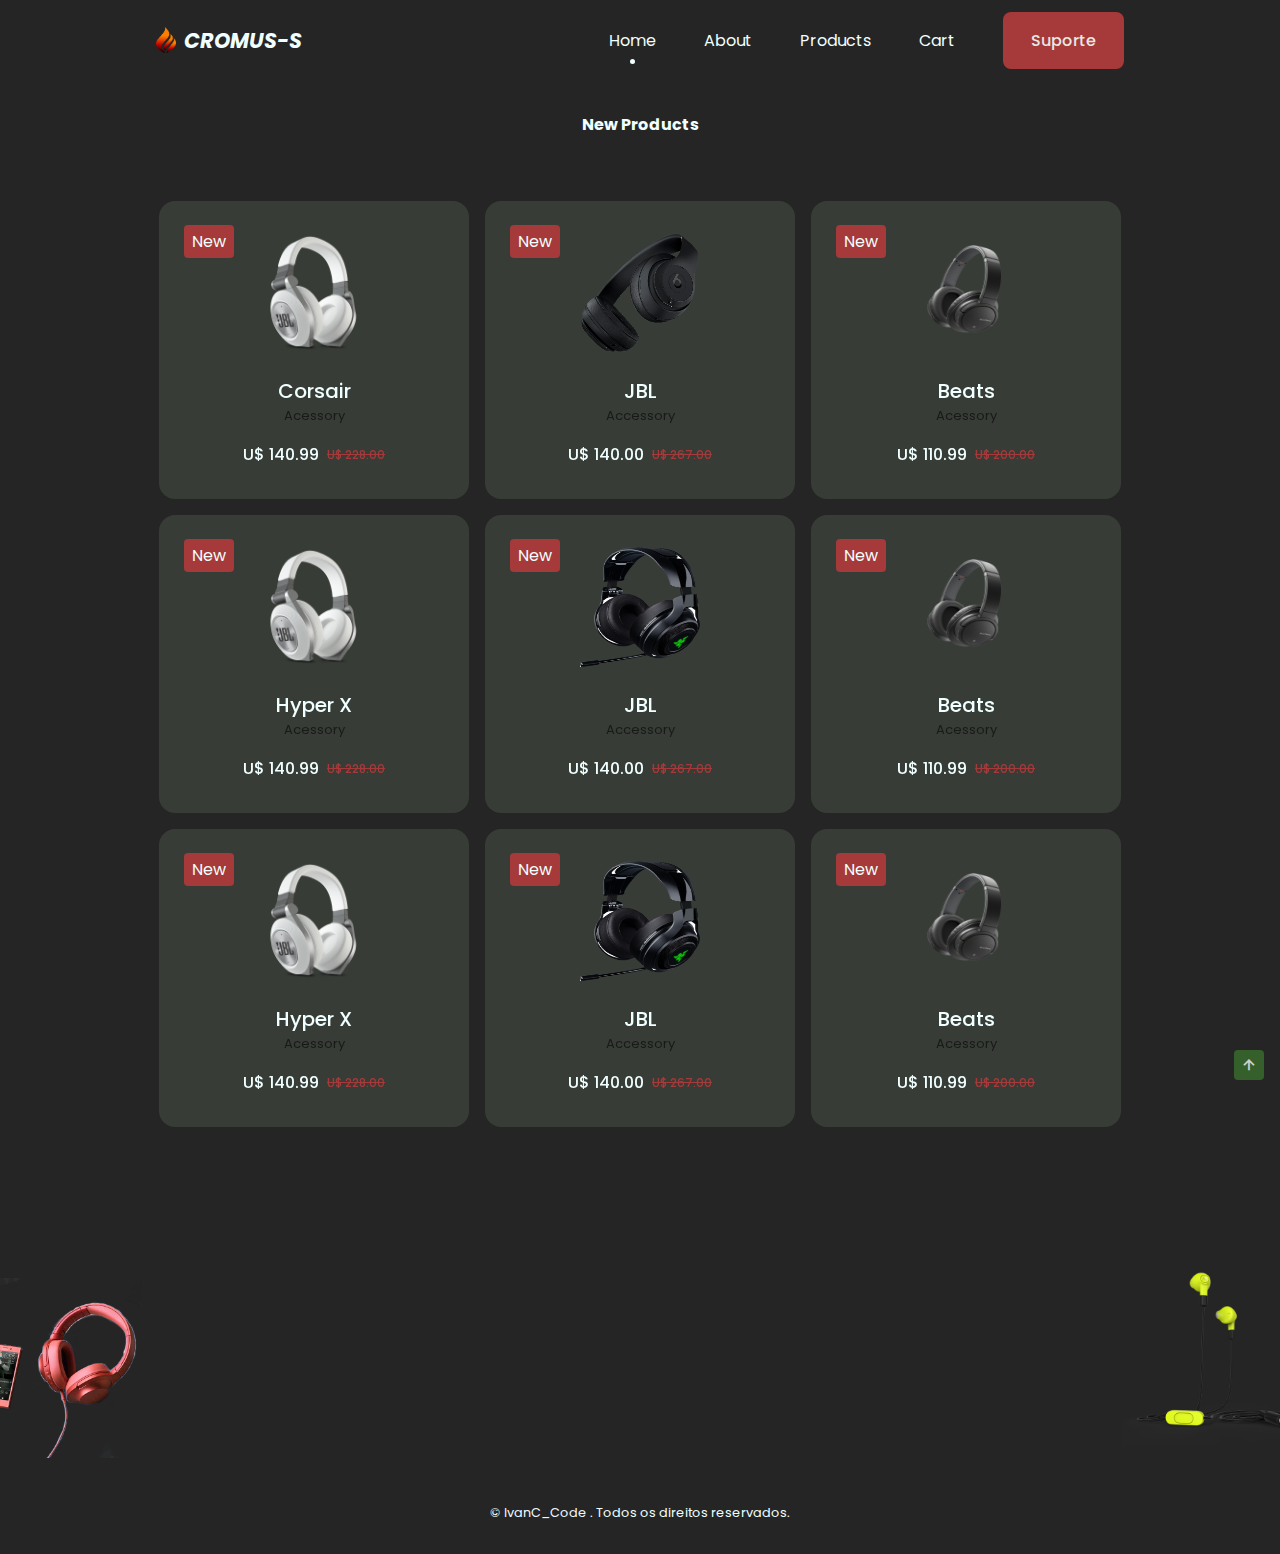
<file: assets/pages/about.html>
<!DOCTYPE html>
<html lang="en">
    <head>
        <meta charset="UTF-8">
        <meta http-equiv="X-UA-Compatible" content="IE=edge">
        <meta name="viewport" content="width=device-width, initial-scale=1.0">
        <title>CROMUS-S</title>
        <!--- favicon -->
        <link rel="shortcut icon" type="image/x-icon" href="../img/favicon-32x32.png">
        <!-- Box Icons -->
        <link rel="stylesheet" href="https://cdn.jsdelivr.net/npm/boxicons@latest/css/boxicons.min.css">
        <!-- Swiper Css -->
        <link rel="stylesheet" href="../css/swiper-bundle.min.css">
        <!-- Css -->
        <link rel="stylesheet" href="../css/style.css">
    </head>
<body>
    <header class="header" id="header">
        <nav class="nav container">
            <a href="../../index.html" class="nav_logo">
                <img
                class="nav_logo-img" 
                src="../img/logo.png" 
                alt="" 
                />
                <i class="footer_logo_name">CROMUS-S</i> 
            </a>
            <div class="nav_menu" id="nav-menu">
                <ul class="nav_list">
                    <li class="nav_item">
                        <a href="../../index.html" class="nav_link active-link">Home</a>
                    </li>
                    <li class="nav_item">
                        <a href="#about" class="nav_link">About</a>
                    </li>
                    <li class="nav_item">
                        <a href="#trick" class="nav_link">Products</a>
                    </li>
                    <li class="nav_item">
                        <a href="#new" class="nav_link">Cart</a>
                    </li>
                    <a href="#" class="button button-ghost">Suporte</a>
                </ul>
                <div class="nav_close" id="nav-close">
                    <i class="bx bx-x"></i>
                </div>
                <img
                    class="nav_img" 
                    src="../img/logo.png" 
                    alt=""
                />
            </div>
            <div class="nav_toggle" id="nav-toggle">
                <i class="bx bx-grid-alt"></i>
            </div>
        </nav>
    </header>
    
    <!-- Products --> 
    <section class="section new" id="new">
        <h2 class="section_title">New Products</h2>
        <!------ carousel 1 ------>
        <div class="new_container container">
            <div class="swiper new-swiper">
                <div class="swiper-wrapper">
                    <div class="new_content swiper-slide">
                        <div class="new_tag">New</div>
                        <img src="../img/specs.png" alt="" class="new_img">
                        <h3 class="new_title">JBL</h3>
                        <span class="new_subtitle">Accessory</span>

                        <div class="new_prices">
                            <span class="new_price">U$ 140.00</span>
                            <span class="new_discount">U$ 267.00</span>
                        </div>
                        <button class="button new_button">
                            <i class="bx bx-cart-alt new_icon"></i>
                        </button>
                    </div>
                    <!----- img 1 ------>
                    <div class="new_content swiper-slide">
                        <div class="new_tag">New</div>
                        <img src="../img/product31.png" alt="" class="new_img" />
                        <h3 class="new_title">Beats</h3>
                        <span class="new_subtitle">Acessory</span>
                        
                        <div class="new_prices">
                            <span class="new_price">U$ 110.99</span>
                            <span class="new_discount">U$ 200.00</span>
                        </div>
                        <button class="button new_button">
                            <i class="bx bx-cart-alt new_icon"></i>
                        </button>
                    </div>

                    <!----- img 2 ------>
                    <div class="new_content swiper-slide">
                        <div class="new_tag">New</div>
                        <img src="../img/product32.png" alt="" class="new_img" />
                        <h3 class="new_title">Havit</h3>
                        <span class="new_subtitle">Acessory</span>
                        
                        <div class="new_prices">
                            <span class="new_price">U$ 115.99</span>
                            <span class="new_discount">U$ 210.00</span>
                        </div>
                        <button class="button new_button">
                            <i class="bx bx-cart-alt new_icon"></i>
                        </button>
                    </div>
                    <!----- img 3 ------>
                    <div class="new_content swiper-slide">
                        <div class="new_tag">New</div>
                        <img src="../img/product31.png" alt="" class="new_img" />
                        <h3 class="new_title">T-Dagger</h3>
                        <span class="new_subtitle">Acessory</span>
                        
                        <div class="new_prices">
                            <span class="new_price">U$ 100.15</span>
                            <span class="new_discount">U$ 300.00</span>
                        </div>
                        <button class="button new_button">
                            <i class="bx bx-cart-alt new_icon"></i>
                        </button>
                    </div>

                    <!----- img 4 ------>
                    <div class="new_content swiper-slide">
                        <div class="new_tag">New</div>
                        <img src="../img/product32.png" alt="" class="new_img" />
                        <h3 class="new_title">Multilaser</h3>
                        <span class="new_subtitle">Acessory</span>
                        
                        <div class="new_prices">
                            <span class="new_price">R$ 210.99</span>
                            <span class="new_discount">R$ 285.00</span>
                        </div>
                        <button class="button new_button">
                            <i class="bx bx-cart-alt new_icon"></i>
                        </button>
                    </div>
                    <!----- img 5 ------>
                    <div class="new_content swiper-slide">
                        <div class="new_tag">New</div>
                        <img src="../img/product30.png" alt="" class="new_img" />
                        <h3 class="new_title">MSI</h3>
                        <span class="new_subtitle">Acessory</span>
                        
                        <div class="new_prices">
                            <span class="new_price">U$ 240.99</span>
                            <span class="new_discount">U$ 370.00</span>
                        </div>
                        <button class="button new_button">
                            <i class="bx bx-cart-alt new_icon"></i>
                        </button>
                    </div>

                    <!----- img 6 ------->
                    <div class="new_content swiper-slide">
                        <div class="new_tag">New</div>
                        <img src="../img/product32.png" alt="" class="new_img" />
                        <h3 class="new_title">Corsair</h3>
                        <span class="new_subtitle">Acessory</span>
                        
                        <div class="new_prices">
                            <span class="new_price">U$ 140.99</span>
                            <span class="new_discount">U$ 228.00</span>
                        </div>
                        <button class="button new_button">
                            <i class="bx bx-cart-alt new_icon"></i>
                        </button>
                    </div>
                </div>
            </div>
        </div>
        <!------ carousel 2 ------>
        <div class="new_container container">
            <div class="swiper new-swiper">
                <div class="swiper-wrapper">
                    <div class="new_content swiper-slide">
                        <div class="new_tag">New</div>
                        <img src="../img/pngwing.com.png" alt="" class="new_img">
                        <h3 class="new_title">JBL</h3>
                        <span class="new_subtitle">Accessory</span>

                        <div class="new_prices">
                            <span class="new_price">U$ 140.00</span>
                            <span class="new_discount">U$ 267.00</span>
                        </div>
                        <button class="button new_button">
                            <i class="bx bx-cart-alt new_icon"></i>
                        </button>
                    </div>
                    <!----- img 1 ------>
                    <div class="new_content swiper-slide">
                        <div class="new_tag">New</div>
                        <img src="../img/product31.png" alt="" class="new_img" />
                        <h3 class="new_title">Beats</h3>
                        <span class="new_subtitle">Acessory</span>
                        
                        <div class="new_prices">
                            <span class="new_price">U$ 110.99</span>
                            <span class="new_discount">U$ 200.00</span>
                        </div>
                        <button class="button new_button">
                            <i class="bx bx-cart-alt new_icon"></i>
                        </button>
                    </div>

                    <!----- img 2 ------>
                    <div class="new_content swiper-slide">
                        <div class="new_tag">New</div>
                        <img src="../img/product32.png" alt="" class="new_img" />
                        <h3 class="new_title">Sony</h3>
                        <span class="new_subtitle">Acessory</span>
                        
                        <div class="new_prices">
                            <span class="new_price">U$ 115.99</span>
                            <span class="new_discount">U$ 210.00</span>
                        </div>
                        <button class="button new_button">
                            <i class="bx bx-cart-alt new_icon"></i>
                        </button>
                    </div>
                    <!----- img 3 ------>
                    <div class="new_content swiper-slide">
                        <div class="new_tag">New</div>
                        <img src="../img/product31.png" alt="" class="new_img" />
                        <h3 class="new_title">Multilaser</h3>
                        <span class="new_subtitle">Acessory</span>
                        
                        <div class="new_prices">
                            <span class="new_price">U$ 100.15</span>
                            <span class="new_discount">U$ 300.00</span>
                        </div>
                        <button class="button new_button">
                            <i class="bx bx-cart-alt new_icon"></i>
                        </button>
                    </div>

                    <!----- img 4 ------>
                    <div class="new_content swiper-slide">
                        <div class="new_tag">New</div>
                        <img src="../img/product32.png" alt="" class="new_img" />
                        <h3 class="new_title">Skull Candy</h3>
                        <span class="new_subtitle">Acessory</span>
                        
                        <div class="new_prices">
                            <span class="new_price">U$ 210.99</span>
                            <span class="new_discount">U$ 285.00</span>
                        </div>
                        <button class="button new_button">
                            <i class="bx bx-cart-alt new_icon"></i>
                        </button>
                    </div>
                    <!----- img 5 ------>
                    <div class="new_content swiper-slide">
                        <div class="new_tag">New</div>
                        <img src="../img/product30.png" alt="" class="new_img" />
                        <h3 class="new_title">T-Dagger</h3>
                        <span class="new_subtitle">Acessory</span>
                        
                        <div class="new_prices">
                            <span class="new_price">U$ 240.99</span>
                            <span class="new_discount">U$ 370.00</span>
                        </div>
                        <button class="button new_button">
                            <i class="bx bx-cart-alt new_icon"></i>
                        </button>
                    </div>

                    <!----- img 6 ------->
                    <div class="new_content swiper-slide">
                        <div class="new_tag">New</div>
                        <img src="../img/product32.png" alt="" class="new_img" />
                        <h3 class="new_title">Hyper X</h3>
                        <span class="new_subtitle">Acessory</span>
                        
                        <div class="new_prices">
                            <span class="new_price">U$ 140.99</span>
                            <span class="new_discount">U$ 228.00</span>
                        </div>
                        <button class="button new_button">
                            <i class="bx bx-cart-alt new_icon"></i>
                        </button>
                    </div>
                </div>
            </div>
        </div>
        <!------ carousel 2 ------>
        <div class="new_container container">
            <div class="swiper new-swiper">
                <div class="swiper-wrapper">
                    <div class="new_content swiper-slide">
                        <div class="new_tag">New</div>
                        <img src="../img/pngwing.com.png" alt="" class="new_img">
                        <h3 class="new_title">JBL</h3>
                        <span class="new_subtitle">Accessory</span>

                        <div class="new_prices">
                            <span class="new_price">U$ 140.00</span>
                            <span class="new_discount">U$ 267.00</span>
                        </div>
                        <button class="button new_button">
                            <i class="bx bx-cart-alt new_icon"></i>
                        </button>
                    </div>
                    <!----- img 1 ------>
                    <div class="new_content swiper-slide">
                        <div class="new_tag">New</div>
                        <img src="../img/product31.png" alt="" class="new_img" />
                        <h3 class="new_title">Beats</h3>
                        <span class="new_subtitle">Acessory</span>
                        
                        <div class="new_prices">
                            <span class="new_price">U$ 110.99</span>
                            <span class="new_discount">U$ 200.00</span>
                        </div>
                        <button class="button new_button">
                            <i class="bx bx-cart-alt new_icon"></i>
                        </button>
                    </div>

                    <!----- img 2 ------>
                    <div class="new_content swiper-slide">
                        <div class="new_tag">New</div>
                        <img src="../img/product32.png" alt="" class="new_img" />
                        <h3 class="new_title">Sony</h3>
                        <span class="new_subtitle">Acessory</span>
                        
                        <div class="new_prices">
                            <span class="new_price">U$ 115.99</span>
                            <span class="new_discount">U$ 210.00</span>
                        </div>
                        <button class="button new_button">
                            <i class="bx bx-cart-alt new_icon"></i>
                        </button>
                    </div>
                    <!----- img 3 ------>
                    <div class="new_content swiper-slide">
                        <div class="new_tag">New</div>
                        <img src="../img/product31.png" alt="" class="new_img" />
                        <h3 class="new_title">Multilaser</h3>
                        <span class="new_subtitle">Acessory</span>
                        
                        <div class="new_prices">
                            <span class="new_price">U$ 100.15</span>
                            <span class="new_discount">U$ 300.00</span>
                        </div>
                        <button class="button new_button">
                            <i class="bx bx-cart-alt new_icon"></i>
                        </button>
                    </div>

                    <!----- img 4 ------>
                    <div class="new_content swiper-slide">
                        <div class="new_tag">New</div>
                        <img src="../img/product32.png" alt="" class="new_img" />
                        <h3 class="new_title">Skull Candy</h3>
                        <span class="new_subtitle">Acessory</span>
                        
                        <div class="new_prices">
                            <span class="new_price">U$ 210.99</span>
                            <span class="new_discount">U$ 285.00</span>
                        </div>
                        <button class="button new_button">
                            <i class="bx bx-cart-alt new_icon"></i>
                        </button>
                    </div>
                    <!----- img 5 ------>
                    <div class="new_content swiper-slide">
                        <div class="new_tag">New</div>
                        <img src="../img/product30.png" alt="" class="new_img" />
                        <h3 class="new_title">T-Dagger</h3>
                        <span class="new_subtitle">Acessory</span>
                        
                        <div class="new_prices">
                            <span class="new_price">U$ 240.99</span>
                            <span class="new_discount">U$ 370.00</span>
                        </div>
                        <button class="button new_button">
                            <i class="bx bx-cart-alt new_icon"></i>
                        </button>
                    </div>

                    <!----- img 6 ------->
                    <div class="new_content swiper-slide">
                        <div class="new_tag">New</div>
                        <img src="../img/product32.png" alt="" class="new_img" />
                        <h3 class="new_title">Hyper X</h3>
                        <span class="new_subtitle">Acessory</span>
                        
                        <div class="new_prices">
                            <span class="new_price">U$ 140.99</span>
                            <span class="new_discount">U$ 228.00</span>
                        </div>
                        <button class="button new_button">
                            <i class="bx bx-cart-alt new_icon"></i>
                        </button>
                    </div>
                </div>
            </div>
        </div>
    </section>
    
    
    <!--================ Footer start  ====================-->
    <footer class="footer section">
            
        <div class="footer_container container grid">
            <div class="footer_content">
                <a href="#" class="footer_logo">
                    <img 
                        src="../img/logo.png" 
                        alt="" 
                        class="footer_logo-img"
                    />
                    <i class="footer_logo_name">CROMUS-S</i> 
                </a>
                <p class="footer_description">
                    Your audio product store <br> of your life.
                </p>
                
                <div class="footer_social">
                    <ul>
                        <li>
                            <a  href="https://www.facebook.com/" target="_blank" class="footer_social-link">
                                <i class="bx bxl-facebook"></i>
                            </a>
                        </li> 
                        <li>
                            <a  href="https://www.instagram.com/" target="_blank" class="footer_social-link">
                                <i class="bx bxl-instagram"></i>
                            </a>
                        </li>
                        <li>
                            <a  href="https://www.twitter.com/" target="_blank" class="footer_social-link">
                                <i class="bx bxl-twitter"></i>
                            </a>
                        </li>
                    </ul>
                </div>
            </div>

            <div class="footer_content">
                <h3 class="footer_title">Sobre</h3>
                <ul class="footer_links">
                    <li><a href="#" class="footer_link">Sobre nós</a></li>
                    <li><a href="#" class="footer_link">Recursos</a></li>
                    <li><a href="#" class="footer_link">Notícias</a></li>
                </ul>
            </div>
            <div class="footer_content">
                <h3 class="footer_title">Nossos Serviços</h3>
                <ul class="footer_links">
                    <li><a href="#" class="footer_link">Preços</a></li>
                    <li><a href="#" class="footer_link">Descontos</a></li>
                    <li><a href="#" class="footer_link">Modo de entrega</a></li>
                </ul>
            </div>
            <div class="footer_content">
                <h3 class="footer_title">Nossa Empresa</h3>
                <ul class="footer_links">
                    <li><a href="#" class="footer_link">Blog</a></li>
                    <li><a href="#" class="footer_link">Sobre nós</a></li>
                    <li><a href="#" class="footer_link">Nossa missão</a></li>
                </ul>
            </div>
        </div>
        <span class="footer_copy">
            &#169; <span class="footer_creator">IvanC_Code</span> .  Todos os direitos reservados.
        </span>
        <img src="../img/product7.png" alt="" class="footer_img-one">
        <img src="../img/product6.png" alt="" class="footer_img-two">
    </footer>
    <!--======      Footer End        ==========-->
    
    <!--======      ScrollUP          ==========-->
    <a href="#" class="scrollup" id="scroll-up"> 
        <i class="bx bx-up-arrow-alt scrollup_icon"></i>
    </a>
    <!--=======     SCROLL REVEAL     =======-->
    <script src="../js/scrollreveal.min.js"></script>
    <!--=======     SWIPPER JS   =======-->
    <script src="../js/swiper-bundle.min.js"></script>
    <!--======      MAIN JS     ========-->
    <script src="../js/main.js"></script>
</body>
</html>
</file>
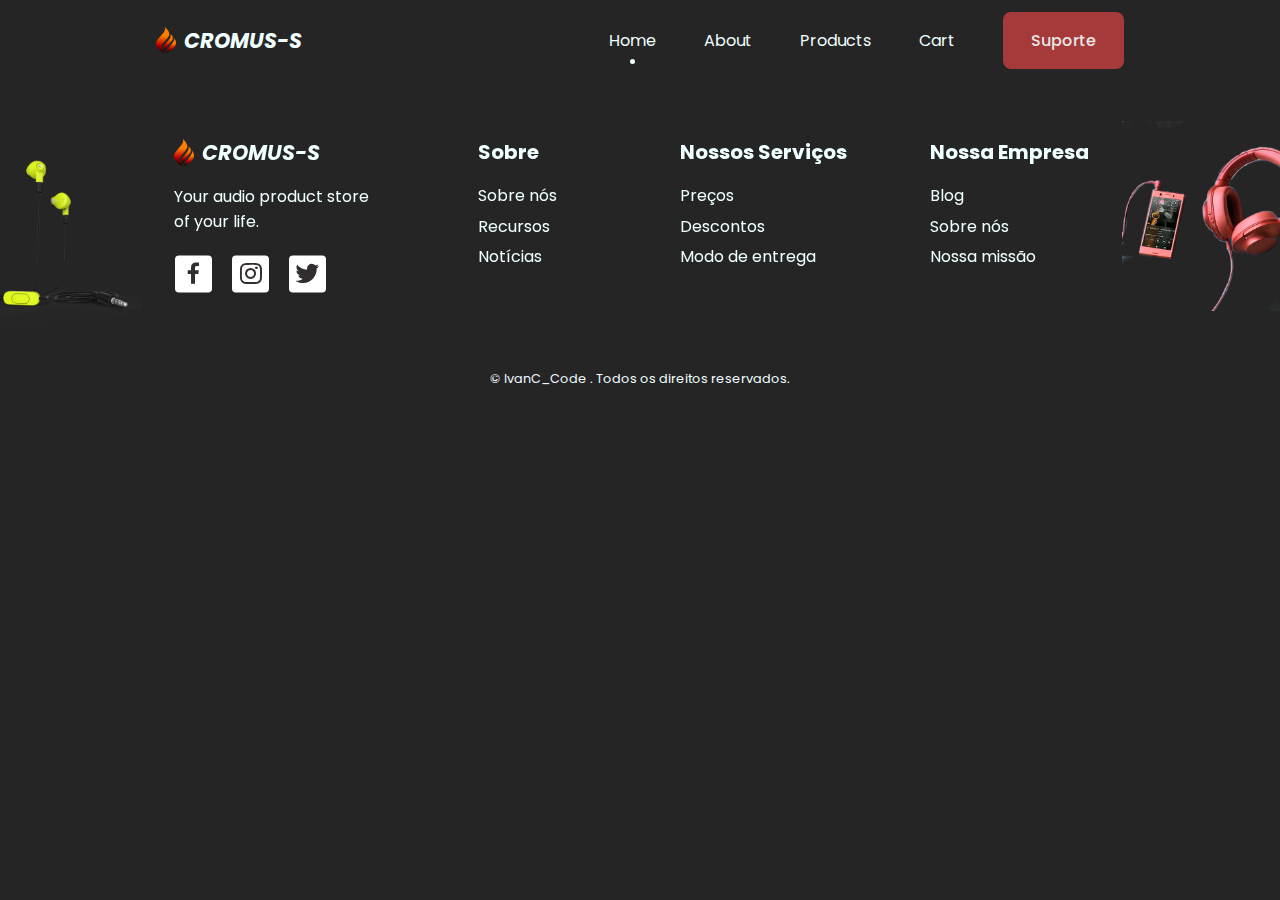
<file: assets/pages/cart.html>
<!DOCTYPE html>
<html lang="en">
    <head>
        <meta charset="UTF-8">
        <meta http-equiv="X-UA-Compatible" content="IE=edge">
        <meta name="viewport" content="width=device-width, initial-scale=1.0">
        <title>CROMUS-S</title>
        <!--- favicon -->
        <link rel="shortcut icon" type="image/x-icon" href="../img/favicon-32x32.png">
        <!-- Box Icons -->
        <link rel="stylesheet" href="https://cdn.jsdelivr.net/npm/boxicons@latest/css/boxicons.min.css">
        <!-- Swiper Css -->
        <link rel="stylesheet" href="../css/swiper-bundle.min.css">
        <!-- Css -->
        <link rel="stylesheet" href="../css/style.css">
    </head>
<body>
    <header class="header" id="header">
        <nav class="nav container">
            <a href="../../index.html" class="nav_logo">
                <img
                class="nav_logo-img" 
                src="../img/logo.png" 
                alt="" 
                />
                <i class="footer_logo_name">CROMUS-S</i> 
            </a>
            <div class="nav_menu" id="nav-menu">
                <ul class="nav_list">
                    <li class="nav_item">
                        <a href="../../index.html" class="nav_link active-link">Home</a>
                    </li>
                    <li class="nav_item">
                        <a href="#about" class="nav_link">About</a>
                    </li>
                    <li class="nav_item">
                        <a href="../pages/products.html" class="nav_link">Products</a>
                    </li>
                    <li class="nav_item">
                        <a href="#new" class="nav_link">Cart</a>
                    </li>
                    <a href="#" class="button button-ghost">Suporte</a>
                </ul>
                <div class="nav_close" id="nav-close">
                    <i class="bx bx-x"></i>
                </div>
                <img
                    class="nav_img" 
                    src="../img/logo.png" 
                    alt=""
                />
            </div>
            <div class="nav_toggle" id="nav-toggle">
                <i class="bx bx-grid-alt"></i>
            </div>
        </nav>
    </header>
    <main class="main">
        <section>Body</section>
    </main>
    <!--================ Footer start  ====================-->
    <footer class="footer section">
            
        <div class="footer_container container grid">
            <div class="footer_content">
                <a href="#" class="footer_logo">
                    <img 
                        src="../img/logo.png"
                        alt="" 
                        class="footer_logo-img"
                    />
                    <i class="footer_logo_name">CROMUS-S</i> 
                </a>
                <p class="footer_description">
                    Your audio product store <br> of your life.
                </p>
                
                <div class="footer_social">
                    <ul>
                        <li>
                            <a  href="https://www.facebook.com/" target="_blank" class="footer_social-link">
                                <i class="bx bxl-facebook"></i>
                            </a>
                        </li> 
                        <li>
                            <a  href="https://www.instagram.com/" target="_blank" class="footer_social-link">
                                <i class="bx bxl-instagram"></i>
                            </a>
                        </li>
                        <li>
                            <a  href="https://www.twitter.com/" target="_blank" class="footer_social-link">
                                <i class="bx bxl-twitter"></i>
                            </a>
                        </li>
                    </ul>
                </div>
            </div>

            <div class="footer_content">
                <h3 class="footer_title">Sobre</h3>
                <ul class="footer_links">
                    <li><a href="#" class="footer_link">Sobre nós</a></li>
                    <li><a href="#" class="footer_link">Recursos</a></li>
                    <li><a href="#" class="footer_link">Notícias</a></li>
                </ul>
            </div>
            <div class="footer_content">
                <h3 class="footer_title">Nossos Serviços</h3>
                <ul class="footer_links">
                    <li><a href="#" class="footer_link">Preços</a></li>
                    <li><a href="#" class="footer_link">Descontos</a></li>
                    <li><a href="#" class="footer_link">Modo de entrega</a></li>
                </ul>
            </div>
            <div class="footer_content">
                <h3 class="footer_title">Nossa Empresa</h3>
                <ul class="footer_links">
                    <li><a href="#" class="footer_link">Blog</a></li>
                    <li><a href="#" class="footer_link">Sobre nós</a></li>
                    <li><a href="#" class="footer_link">Nossa missão</a></li>
                </ul>
            </div>
        </div>
        <span class="footer_copy">
            &#169; <span class="footer_creator">IvanC_Code</span> .  Todos os direitos reservados.
        </span>
        <img src="../img/product6.png" alt="" class="footer_img-one">

        <img src="../img/product7.png" alt="" class="footer_img-two">

    </footer>
    <!--======      Footer End        ==========-->
    
    <!--======      ScrollUP          ==========-->
    <a href="#" class="scrollup" id="scroll-up"> 
        <i class="bx bx-up-arrow-alt scrollup_icon"></i>
    </a>
    <!--=======     SCROLL REVEAL     =======-->
    <script src="../js/scrollreveal.min.js"></script>
    <!--=======     SWIPPER JS   =======-->
    <script src="../js/swiper-bundle.min.js"></script>
    <!--======      MAIN JS     ========-->
    <script src="../js/main.js"></script>
</body>
</html>
</file>
<file: assets/css/style.css>
@import url('https://fonts.googleapis.com/css2?family=Poppins:wght@400;500;600;900&display=swap');



/* ===================== A BASE====================== */

*{
    box-sizing: border-box;
    padding: 0;
    margin: 0;
}

html{
    scroll-behavior: smooth;
}

body {
    margin: 0 ;
    font-family: 'Poppins', sans-serif;
    font-size: 1rem;
    color: #191919;
    background-color: #252525;
}

h1, h2, h3, h4 {
    color: azure; 
    font-weight: bold;
}

ul {
    list-style: none;
}

a {
    text-decoration: none;
}

img {
    max-width: 100%;
    height: auto;
}

button {
    cursor: pointer;
    font-family: 'Poppins', sans-serif;
    font-size: 1rem;
}

button,
input {
    border: none;
    outline: none;
}

/*===== Classes Reusaveis ======*/
.section {
    padding: 4.5rem 0 2rem;
}
.section_title {
    font-size: 1.35rem;
    margin-bottom: 2rem;
    text-align: center;
}

/*===== Layout ====*/
.container {
    max-width: 968px;
    margin-left: 1.5rem;
    margin-right: 1.5rem;
}
.grid {
    display: grid;
}
.main { /* para a animacao */
    overflow: hidden; 
}

/*------------Header----------------*/
.header {
    width: 100%;
    background-color: #252525;

    position: fixed;
    top: 0;
    left: 0;
    z-index: 100;
}
/*------------Navbar -------*/
.nav {
    height: 3.5rem;
    display: flex;
    justify-content: space-between;
    align-items: center;
}
.nav_logo {
    display: flex;
    align-items: center;
    column-gap: .5rem;
    font-weight: 500;
}
.nav_logo-img {
    width: 1.25rem;
}
.nav_link,.nav_logo,
.nav_toggle,.nav_close {
    color: azure;
}
.nav_toggle {
    font-size: 1.25rem;
    cursor: pointer;
}

@media screen and (max-width: 767px){
    .nav_menu {
        position: fixed;
        width: 100%;
        background: #252525;  
        top: -150%;
        left: 0;
        padding: 3.5rem 0;
        transition: .4s;
        z-index: 100;
        border-radius: 0 0 1.5rem 1.5rem;
    }
}
.nav_img {
    width: 100px;
    position: absolute;
    top: 0;
    left: 0;
}
.nav_close {
    font-size: 1.8rem;
    position: absolute;
    top: .5rem;
    right: .7rem;
    cursor: pointer;
}
.nav_list {
    display: flex;
    flex-direction: column;
    align-items: center;
    row-gap: 1.5rem;
}
.nav_link {
    text-transform: uppercase;
    font-weight: 900;
    transition: .4s;
}
.nav_link:hover {
    color: rgb(255, 115, 0);
}


.show-menu {
    top: 0;
}

.scroll-header {
    background: #252525;
}

/* Active Link */
.active-link {
    position: relative;
}
.active-link::before {
    content: '';
    position: absolute;
    bottom: -.75rem;
    left: 45%;
    width: 5px;
    height: 5px;
    background-color: azure;
    border-radius: 50%;
}

/*================= HOME START ===================*/
.home_content {
    row-gap: 1rem;
}
.home_group {
    display: grid;
    position: relative;
    padding-top: 2rem;
}
.home_img {
    height: 250px;
    justify-self: center;
}
.home_indicator {
    width: 8px;
    height: 8px;
    background-color: #3e7530;
    /* background-color: #373c36; */
    border-radius: 50%;
    position: absolute;
    top: 7rem;
    right: 2rem;
}
.home_indicator::after {
    content: '';
    position: absolute;
    width: 1px;
    height: 48px;
    background-color: #3e7530;
    /* background-color: #373c36; */

    top: -3rem;
    right: 45%;
}
.home_details-img {
    position: absolute;
    right: .5rem;
    color: azure;
}
.home_details-title,
.home_details-subtitle {
    display: block;
    font-size: 1rem;
    text-align: right;
}
.home_subtitle {
    font-size: 1.25rem;
    text-transform: uppercase;
    margin-bottom: 1rem;
}
.home_title {
    font-size: 3rem;
    font-weight: 900;
    line-height: 109%;
    margin-bottom: 1rem;
    letter-spacing: .3rem;
}
.home_description {
    margin-bottom: 1rem;
    color: azure;
}
.home_buttons {
    display: flex;
    justify-content: space-between;
}
/*================= HOME END ===================*/

/*--- Swiper Class --*/
.swiper-pagination {
    position: initial;
    margin-top: 1rem;
}
.swiper-pagination-bullet {
    width: 4px;
    height: 4px;
    background-color: #dbecd6;
    opacity: 1;
}
.swiper-pagination-horizontal.swiper-pagination-bullets .swiper-pagination-bullet {
    margin: 0 .5rem;
}
.swiper-pagination-bullet-active {
    width: 1.5rem;
    height: 5px;
    border-radius: .5rem;
}

/*================= Buttons ===================*/
.button {
    display: inline-block;
    background-color:#a63939;
    color: rgb(231, 231, 231);
    padding: 1rem 1.75rem;
    border-radius: .5rem;
    font-weight: 500;
    transition: .3s;
}
.button:hover {
    background-color: #8a1515;
    color: white;
}
.button_icon {
    font-size: 1.25rem;
}
.button_ghost {
    border: 2px solid;
    background-color: transparent;
    border-radius: 3rem;
    padding: .75rem 1.5rem;
}
.button-ghost:hover {
    background: none;
    color: rgb(255, 115, 0);
}
.button-link {
    color: #3e7530;
}
.button-flex {
    display: inline-flex;
    align-items: center;
    column-gap: .5rem;
}

/*==========CATEGORY=============*/
.category_container {
    grid-template-columns: repeat(2, 1fr);
    gap: 1rem 2rem;
}
.category_data {
    text-align: center;
}
.category_img {
    max-width: 120px;
    height: 140px;
    margin-bottom: .75rem;
    transition: .3s;
}
.category_title {
    margin-bottom: .25rem;
    color: #3e7530;
}
.category_description{
    color: azure;
}
.category_data:hover .category_img {
    transform: translateY(-.5rem);
}

/*========== ABOUT ===========*/
.about_container {
    row-gap: 2rem;
}
.about_data {
    text-align: center;
}
.about_description {
    margin-bottom: 2rem;
    color: azure;
}
.about_img {
    width: 200px;
    justify-self: center;
}
/*========== MAX ===========*/
.max_container {
    grid-template-columns: repeat(2, 1fr);
    gap: 1.5rem;
    padding-top: 1rem;
}
.max_content {
    position: relative;
    /* background: #3a6e2d; */
    background-color: #373c36;
    border-radius: 1rem;
    padding: 1.5rem 0 1rem 0;
    text-align: center;
    overflow: hidden;
}
.max_img {
    width: 90px;
    transition: .3s;
}
.max_subtitle,
.max_price {
    display: block;
}
.max_subtitle {
    font-size: .75rem;
    margin-bottom: .5rem;
}
.max_title,
.max_price {
    color: azure;
    font-weight: 500;
    font-size: 1rem;
}
.max_button {
    display: inline-flex;
    padding: .5rem;
    border-radius: .25rem .25rem .75rem .25rem;
    position: absolute;
    right: -3rem;
    bottom: 0;
}
.max_icon {
    font-size: 1.25rem;
    color: azure;
}
.max_content:hover .max_img {
    transform: translateY(-.5rem);
}
.max_content:hover .max_button {
    right: 0;
}

/*======== DISCOUNT =======*/
.discount_container {
    /* background: #3a6e2d; */
    background-color: #373c36;

    border-radius: 1rem;
    padding: 2.5rem 0 1.5rem;
    row-gap: .75rem;
}
.discount_data {
    text-align: center;
}
.discount_title {
    font-size: 1.25rem;
    margin-bottom: 2rem;
}
.discount_img {
    width: 200px;
    justify-self: center;
}

/*========= NEW PRODUCTS ==========*/
.new_container {
    padding-top: 1rem;
}
.new_img {
    max-width: 120px;
    height: 120px;
    margin-bottom: .5rem;
    transition: .3s;
}
.new_content {
    position: relative;
    background: #373c36;    
    width: 242px;
    padding: 2rem 0 1.5rem 0;
    border-radius: .75rem;
    text-align: center;
    overflow: hidden;
}
.new_tag {
    position: absolute;
    top: 8%;
    left: 8%;
    background-color: #a63939;
    color: azure;
    font-size: 1rem;
    padding: .25rem .5rem;
    border-radius: .25rem;
}
.new_title {
    font-size: 1rem;
    font-weight: 500;
}
.new_subtitle {
    display: block;
    font-size: .812rem;
    margin-bottom: 5rem;
}
.new_prices {
    display: inline-flex;
    align-items: center;
    column-gap: .5rem;
}
.new_price {
    font-weight: 500;
    color: azure;
}
.new_discount {
    color: #a63939;
    font-size: .75rem;
    text-decoration: line-through;
    font-weight: 500;
}
.new_button {
    display: inline-flex;
    padding: .5rem;
    border-radius: .25rem .25rem .75rem .25rem;
    position: absolute;
    bottom: 0;
    right: -3rem;
}
.new_icon {
    font-size: 1.25rem;
}
.new_content:hover .new_img {
    transform: translateY(-.5rem);
}
.new_content:hover .new_button {
    right: 0;
}

/*=========== NEWS LETTER  ============*/
.newsletter_description {
    text-align: center;
    margin-bottom: 1.5rem;
    color: azure;
}
.newsletter_form {
    background: #373c36;    
    padding: 1rem;
    display: flex;
    justify-content: space-between;
    border-radius: .75rem;
}
.newsletter_input {
    width: 70%;
    padding: 0 .5rem;
    background: none;
    color: azure;
}
.newsletter_input::placeholder {
    color: rgb(255, 115, 0);
}

/*=========== FOOTER  =============*/
.footer {
    position: relative;
    overflow: hidden;
}
.footer_img-one,
.footer_img-two {
    position: absolute;
    transition: .3s;
}
.footer_img-one {
    width: 100px;
    top: 6rem;
    right: -2rem;
}
.footer_img-two {
    width: 150px;
    bottom: 4rem;
    right: 4rem;
}
.footer_img-one:hover,
.footer_img-two:hover {
    transform: translateY(-.5rem);
}
.footer_container {
    row-gap: 2rem;
}
.footer_logo {
    display: flex;
    align-items: center;
    column-gap: .5rem;
    margin-bottom: 1rem;
    font-weight: 700;
    color: azure;
}
.footer_logo-img {
    width: 20px;
    font-size: 5rem;

}
.footer_logo_name{
    font-size: 1.3rem;
    font-weight: 700;
}
.footer_logo_name:hover{
    color: #bbb914;
}
.footer_description {
    margin-bottom: 2.5rem;
    color: azure;
}

.footer_title {
    font-size: 1.25rem;
    margin-bottom: 1rem;
}
.footer_links {
    display: grid;
    row-gap: .35rem;
}
.footer_link {
    font-size: 1rem;
    color: azure;
    transition: .3s;
}
.footer_link:hover {
    color: rgb(255, 115, 0);
}
.footer_copy {
    display: block;
    text-align: center;
    font-size: .8rem;
    margin-top: 2rem;
    color: azure;
}
.footer_creator {
    color: aliceblue;
    transition: .3s;
    cursor: pointer;
}
.footer_creator:hover {
    color: rgb(255, 115, 0);
}



.footer_social {
    display: flex;
    column-gap: .75rem;
}
.footer_social-link {
    display: inline-flex;
    background: #a5aaa4;
    padding: .25rem;
    border-radius: .25rem;
    font-size: 1.8rem;
    background-color: #fff;
}
/* .footer_social-link:hover  {
    background: rgb(235, 230, 230);
} */

.footer_social a {
    color: rgb(50, 46, 46);
}
 
 .footer_social ul{
    margin-top: 1rem;
    position: absolute;
    padding: 0;
    margin: 0;
    width: 18px;
    font-size: 1rem;
    transform: translate(-50%, -50%);
    display: flex;
    transition: 0.3s ease-in-out;

}

.footer_social ul li{
    list-style: none;
    margin: 0 10px;
    transition: 0.5s ease-in-out;
}

.footer_social ul li a:hover{
    transform: translate(0, -8%);
}

.footer_social ul li:nth-child(1) a:hover{
    background-color: blue;
    color: #329ed7;
}
.footer_social ul li:nth-child(2) a:hover{
    background-color: #E4405F;
    color: #8a1515;
}
.footer_social ul li:nth-child(3) a:hover{
    background-color: #0077b5;
    color: #355365;
}

/*=========== SCROLL UP START ===========*/
.scrollup {
    position: fixed;
    background: #3a6e2d;
    right: 1rem;
    bottom: -20%;
    display: inline-flex;
    padding: .3rem;
    border-radius: .25rem;
    z-index: 10;
    opacity: .8;
    transition: .3s;
}
.scrollup_icon {
    font-size: 1.25rem;
    color: azure;
}
.scrollup:hover {
    background: #3a6e2d;
    opacity: 1;
}
/*---- Show Scroll UP -----*/
.show-scroll {
    bottom: 3rem;
}

/*=========== SCROLL BAR START ==========*/
::-webkit-scrollbar {
    width: 0.6rem;
    background: #413e3e;
}
::-webkit-scrollbar-thumb {
    background: #262626;
    border-radius: .5rem;
}

/*================== BREAKPOINTS =====================*/
/*========= Small ==========*/
@media screen and (max-width: 320px){
    .container {
        margin-left: 1rem;
        margin-right: 1rem;
    }
    .home_img {
        height: 200px;
    }
    .home_buttons {
        flex-direction: column;
        width: max-content;
        row-gap: 1rem;
    }
    .category_container, 
    .max_container {
        grid-template-columns: .8fr;
        justify-content: center;
    }
}

/*======== Medium 1 ===========*/
@media screen and (min-width: 576px) {
    .about_container {
        grid-template-columns: .8fr;
        justify-content: center;
    }
    .newsletter_container {
        display: grid;
        grid-template-columns: .7fr;
        justify-content: center;
    }
    .newsletter_description {
        padding: 0 3rem;
    }
}
/*========== Medium 2 ===========*/
@media screen and (min-width: 767px) {
    body {
        margin: 0;
    }
    .section {
        padding: 7rem 0 2rem;
    }
    .nav {
        height: calc(3.5rem + 1.5rem);
    }
    .nav_img,
    .nav_close,
    .nav_toggle {
        display: none;
    }
    .nav_list {
        flex-direction: row;
        column-gap: 3rem;
    }
    .nav_link {
        text-transform: initial;
        font-weight: initial;
    }
    .home_content {
        padding: 8rem 0 2rem;
        grid-template-columns: repeat(2, 1fr);
        gap: 4rem; 
    }
    .home_img {
        height: 300px;
    }
    .swiper-pagination {
        margin-top: 2rem;
    }
    .category_container {
        grid-template-columns: repeat(3, 200px);
        justify-content: center;
    }
    .about_container {
        grid-template-columns: repeat(2, 1fr);
        align-items: center;
    }
    .about_title,
    .about_data {
        text-align: initial;
    }
    .about_img {
        width: 250px;
    }
    .max_container {
        grid-template-columns: repeat(3, 200px);
        justify-content: center;
        gap: 2rem;
    }
    .discount_container {
        grid-template-columns: repeat(2, max-content);
        justify-content: center;
        align-items: center;
        column-gap: 3rem;
        padding: 3rem 0;
        border-radius: 3rem;
    }
    .discount_img {
        width: 350px;
        order: -1;
    }
    .discount_data {
        padding-right: 6rem;
    }
    .newsletter_container {
        grid-template-columns: .5fr;
    }
    .footer_container {
        grid-template-columns: repeat(4, 1fr);
        justify-items: center;
        column-gap: 1rem;
    }
    .footer_img-two {
        right: initial;
        bottom: 0;
        left: 15%;
    }
}

/*================== Large =================*/
/*======== 1 ========*/
@media screen and (min-width: 992px) {
    .container {
        margin-left: auto;
        margin-right: auto;
    }
    .section_title {
        font-size: 1rem;
        margin-bottom: 3rem;
    }
    .home_content {
        padding-top: 9rem;
        gap: 3rem;
    }
    .home_group {
        padding-top: 0;
    }
    .home_img {
        height: 400px;
        transform: translateY(-3rem);
    }
    .home_indicator {
        top: initial;
        right: initial;
        bottom: 15%;
        left: 45%;
    }
    .home_indicator::after {
        top: 0;
        height: 75px;
    }
    .home_details-img {
        bottom: 0;
        right: 58%;
    }
    .home_title {
        margin-bottom: 1.5rem;
    }
    .home_description {
        margin-bottom: 2.5rem;
        padding-right: 2rem;
    }
    .category_container {
        column-gap: 8rem;
    }
    .category_img {
        width: 200px;
    }
    .about_container {
        column-gap: 7rem;
    }
    .about_img {
        width: 350px;
    }
    .about_description {
        padding-right: 2rem;
    }
    .max_container {
        gap: 3.5rem;
    }
    .max_content {
        border-radius: 1.5rem;
    }
    .max_img {
        width: 110px;
    }
    .max_title {
        font-size: 1.25rem;
    }
    .discount_container {
        column-gap: 7rem;
    }
    .new_content {
        width: 310px;
        border-radius: 1rem;
        padding: 2rem 0;
    }
    .new_img {
        width: 150px;
    }
    .new_img,
    .new_subtitle {
        margin-bottom: 1rem;
    }
    .new_title {
        font-size: 1.25rem;
    }
    .footer_copy {
        margin-top: 6rem;
    }
}
/*======== 2 ========*/
@media screen and (min-width: 1200px) {
    .home_img {
        height: 420px;
    }
    .swiper-pagination {
        margin-top: 2.5rem;
    }
    .footer_img-one {
        width: 190px;
    }
    .footer_img-two {
        width: 180px;
        top: 30%;
        left: -3%;
    }
}
</file>
